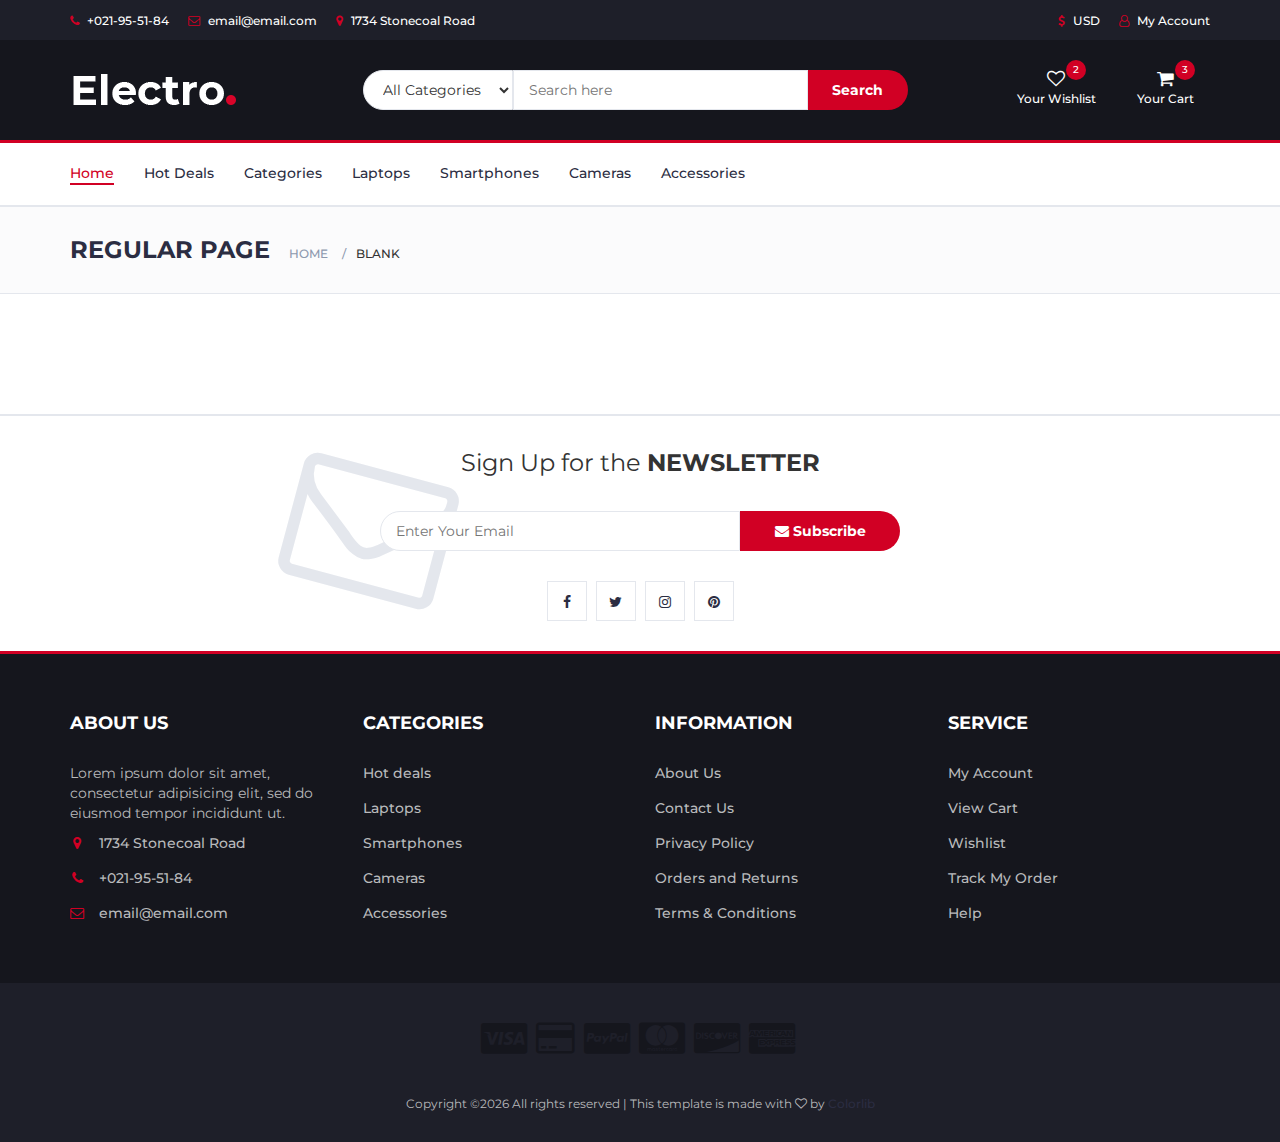
<file: blank.html>
<!DOCTYPE html>
<html lang="en">
	<head>
		<meta charset="utf-8">
		<meta http-equiv="X-UA-Compatible" content="IE=edge">
		<meta name="viewport" content="width=device-width, initial-scale=1">
		 <!-- The above 3 meta tags *must* come first in the head; any other head content must come *after* these tags -->

		<title>Electro - HTML Ecommerce Template</title>

 		<!-- Google font -->
 		<link href="https://fonts.googleapis.com/css?family=Montserrat:400,500,700" rel="stylesheet">

 		<!-- Bootstrap -->
 		<link type="text/css" rel="stylesheet" href="css/bootstrap.min.css"/>

 		<!-- Slick -->
 		<link type="text/css" rel="stylesheet" href="css/slick.css"/>
 		<link type="text/css" rel="stylesheet" href="css/slick-theme.css"/>

 		<!-- nouislider -->
 		<link type="text/css" rel="stylesheet" href="css/nouislider.min.css"/>

 		<!-- Font Awesome Icon -->
 		<link rel="stylesheet" href="css/font-awesome.min.css">

 		<!-- Custom stlylesheet -->
 		<link type="text/css" rel="stylesheet" href="css/style.css"/>

 		<!-- HTML5 shim and Respond.js for IE8 support of HTML5 elements and media queries -->
 		<!-- WARNING: Respond.js doesn't work if you view the page via file:// -->
 		<!--[if lt IE 9]>
 		  <script src="https://oss.maxcdn.com/html5shiv/3.7.3/html5shiv.min.js"></script>
 		  <script src="https://oss.maxcdn.com/respond/1.4.2/respond.min.js"></script>
 		<![endif]-->

    </head>
	<body>
		<!-- HEADER -->
		<header>
			<!-- TOP HEADER -->
			<div id="top-header">
				<div class="container">
					<ul class="header-links pull-left">
						<li><a href="#"><i class="fa fa-phone"></i> +021-95-51-84</a></li>
						<li><a href="#"><i class="fa fa-envelope-o"></i> email@email.com</a></li>
						<li><a href="#"><i class="fa fa-map-marker"></i> 1734 Stonecoal Road</a></li>
					</ul>
					<ul class="header-links pull-right">
						<li><a href="#"><i class="fa fa-dollar"></i> USD</a></li>
						<li><a href="#"><i class="fa fa-user-o"></i> My Account</a></li>
					</ul>
				</div>
			</div>
			<!-- /TOP HEADER -->

			<!-- MAIN HEADER -->
			<div id="header">
				<!-- container -->
				<div class="container">
					<!-- row -->
					<div class="row">
						<!-- LOGO -->
						<div class="col-md-3">
							<div class="header-logo">
								<a href="#" class="logo">
									<img src="./img/logo.png" alt="">
								</a>
							</div>
						</div>
						<!-- /LOGO -->

						<!-- SEARCH BAR -->
						<div class="col-md-6">
							<div class="header-search">
								<form>
									<select class="input-select">
										<option value="0">All Categories</option>
										<option value="1">Category 01</option>
										<option value="1">Category 02</option>
									</select>
									<input class="input" placeholder="Search here">
									<button class="search-btn">Search</button>
								</form>
							</div>
						</div>
						<!-- /SEARCH BAR -->

						<!-- ACCOUNT -->
						<div class="col-md-3 clearfix">
							<div class="header-ctn">
								<!-- Wishlist -->
								<div>
									<a href="#">
										<i class="fa fa-heart-o"></i>
										<span>Your Wishlist</span>
										<div class="qty">2</div>
									</a>
								</div>
								<!-- /Wishlist -->

								<!-- Cart -->
								<div class="dropdown">
									<a class="dropdown-toggle" data-toggle="dropdown" aria-expanded="true">
										<i class="fa fa-shopping-cart"></i>
										<span>Your Cart</span>
										<div class="qty">3</div>
									</a>
									<div class="cart-dropdown">
										<div class="cart-list">
											<div class="product-widget">
												<div class="product-img">
													<img src="./img/product01.png" alt="">
												</div>
												<div class="product-body">
													<h3 class="product-name"><a href="#">product name goes here</a></h3>
													<h4 class="product-price"><span class="qty">1x</span>$980.00</h4>
												</div>
												<button class="delete"><i class="fa fa-close"></i></button>
											</div>

											<div class="product-widget">
												<div class="product-img">
													<img src="./img/product02.png" alt="">
												</div>
												<div class="product-body">
													<h3 class="product-name"><a href="#">product name goes here</a></h3>
													<h4 class="product-price"><span class="qty">3x</span>$980.00</h4>
												</div>
												<button class="delete"><i class="fa fa-close"></i></button>
											</div>
										</div>
										<div class="cart-summary">
											<small>3 Item(s) selected</small>
											<h5>SUBTOTAL: $2940.00</h5>
										</div>
										<div class="cart-btns">
											<a href="#">View Cart</a>
											<a href="#">Checkout  <i class="fa fa-arrow-circle-right"></i></a>
										</div>
									</div>
								</div>
								<!-- /Cart -->

								<!-- Menu Toogle -->
								<div class="menu-toggle">
									<a href="#">
										<i class="fa fa-bars"></i>
										<span>Menu</span>
									</a>
								</div>
								<!-- /Menu Toogle -->
							</div>
						</div>
						<!-- /ACCOUNT -->
					</div>
					<!-- row -->
				</div>
				<!-- container -->
			</div>
			<!-- /MAIN HEADER -->
		</header>
		<!-- /HEADER -->

		<!-- NAVIGATION -->
		<nav id="navigation">
			<!-- container -->
			<div class="container">
				<!-- responsive-nav -->
				<div id="responsive-nav">
					<!-- NAV -->
					<ul class="main-nav nav navbar-nav">
						<li class="active"><a href="#">Home</a></li>
						<li><a href="#">Hot Deals</a></li>
						<li><a href="#">Categories</a></li>
						<li><a href="#">Laptops</a></li>
						<li><a href="#">Smartphones</a></li>
						<li><a href="#">Cameras</a></li>
						<li><a href="#">Accessories</a></li>
					</ul>
					<!-- /NAV -->
				</div>
				<!-- /responsive-nav -->
			</div>
			<!-- /container -->
		</nav>
		<!-- /NAVIGATION -->

		<!-- BREADCRUMB -->
		<div id="breadcrumb" class="section">
			<!-- container -->
			<div class="container">
				<!-- row -->
				<div class="row">
					<div class="col-md-12">
						<h3 class="breadcrumb-header">Regular Page</h3>
						<ul class="breadcrumb-tree">
							<li><a href="#">Home</a></li>
							<li class="active">Blank</li>
						</ul>
					</div>
				</div>
				<!-- /row -->
			</div>
			<!-- /container -->
		</div>
		<!-- /BREADCRUMB -->

		<!-- SECTION -->
		<div class="section">
			<!-- container -->
			<div class="container">
				<!-- row -->
				<div class="row">
				</div>
				<!-- /row -->
			</div>
			<!-- /container -->
		</div>
		<!-- /SECTION -->

		<!-- NEWSLETTER -->
		<div id="newsletter" class="section">
			<!-- container -->
			<div class="container">
				<!-- row -->
				<div class="row">
					<div class="col-md-12">
						<div class="newsletter">
							<p>Sign Up for the <strong>NEWSLETTER</strong></p>
							<form>
								<input class="input" type="email" placeholder="Enter Your Email">
								<button class="newsletter-btn"><i class="fa fa-envelope"></i> Subscribe</button>
							</form>
							<ul class="newsletter-follow">
								<li>
									<a href="#"><i class="fa fa-facebook"></i></a>
								</li>
								<li>
									<a href="#"><i class="fa fa-twitter"></i></a>
								</li>
								<li>
									<a href="#"><i class="fa fa-instagram"></i></a>
								</li>
								<li>
									<a href="#"><i class="fa fa-pinterest"></i></a>
								</li>
							</ul>
						</div>
					</div>
				</div>
				<!-- /row -->
			</div>
			<!-- /container -->
		</div>
		<!-- /NEWSLETTER -->

		<!-- FOOTER -->
		<footer id="footer">
			<!-- top footer -->
			<div class="section">
				<!-- container -->
				<div class="container">
					<!-- row -->
					<div class="row">
						<div class="col-md-3 col-xs-6">
							<div class="footer">
								<h3 class="footer-title">About Us</h3>
								<p>Lorem ipsum dolor sit amet, consectetur adipisicing elit, sed do eiusmod tempor incididunt ut.</p>
								<ul class="footer-links">
									<li><a href="#"><i class="fa fa-map-marker"></i>1734 Stonecoal Road</a></li>
									<li><a href="#"><i class="fa fa-phone"></i>+021-95-51-84</a></li>
									<li><a href="#"><i class="fa fa-envelope-o"></i>email@email.com</a></li>
								</ul>
							</div>
						</div>

						<div class="col-md-3 col-xs-6">
							<div class="footer">
								<h3 class="footer-title">Categories</h3>
								<ul class="footer-links">
									<li><a href="#">Hot deals</a></li>
									<li><a href="#">Laptops</a></li>
									<li><a href="#">Smartphones</a></li>
									<li><a href="#">Cameras</a></li>
									<li><a href="#">Accessories</a></li>
								</ul>
							</div>
						</div>

						<div class="clearfix visible-xs"></div>

						<div class="col-md-3 col-xs-6">
							<div class="footer">
								<h3 class="footer-title">Information</h3>
								<ul class="footer-links">
									<li><a href="#">About Us</a></li>
									<li><a href="#">Contact Us</a></li>
									<li><a href="#">Privacy Policy</a></li>
									<li><a href="#">Orders and Returns</a></li>
									<li><a href="#">Terms & Conditions</a></li>
								</ul>
							</div>
						</div>

						<div class="col-md-3 col-xs-6">
							<div class="footer">
								<h3 class="footer-title">Service</h3>
								<ul class="footer-links">
									<li><a href="#">My Account</a></li>
									<li><a href="#">View Cart</a></li>
									<li><a href="#">Wishlist</a></li>
									<li><a href="#">Track My Order</a></li>
									<li><a href="#">Help</a></li>
								</ul>
							</div>
						</div>
					</div>
					<!-- /row -->
				</div>
				<!-- /container -->
			</div>
			<!-- /top footer -->

			<!-- bottom footer -->
			<div id="bottom-footer" class="section">
				<div class="container">
					<!-- row -->
					<div class="row">
						<div class="col-md-12 text-center">
							<ul class="footer-payments">
								<li><a href="#"><i class="fa fa-cc-visa"></i></a></li>
								<li><a href="#"><i class="fa fa-credit-card"></i></a></li>
								<li><a href="#"><i class="fa fa-cc-paypal"></i></a></li>
								<li><a href="#"><i class="fa fa-cc-mastercard"></i></a></li>
								<li><a href="#"><i class="fa fa-cc-discover"></i></a></li>
								<li><a href="#"><i class="fa fa-cc-amex"></i></a></li>
							</ul>
							<span class="copyright">
								<!-- Link back to Colorlib can't be removed. Template is licensed under CC BY 3.0. -->
								Copyright &copy;<script>document.write(new Date().getFullYear());</script> All rights reserved | This template is made with <i class="fa fa-heart-o" aria-hidden="true"></i> by <a href="https://colorlib.com" target="_blank">Colorlib</a>
							<!-- Link back to Colorlib can't be removed. Template is licensed under CC BY 3.0. -->
							</span>


						</div>
					</div>
						<!-- /row -->
				</div>
				<!-- /container -->
			</div>
			<!-- /bottom footer -->
		</footer>
		<!-- /FOOTER -->

		<!-- jQuery Plugins -->
		<script src="js/jquery.min.js"></script>
		<script src="js/bootstrap.min.js"></script>
		<script src="js/slick.min.js"></script>
		<script src="js/nouislider.min.js"></script>
		<script src="js/jquery.zoom.min.js"></script>
		<script src="js/main.js"></script>

	</body>
</html>
</file>
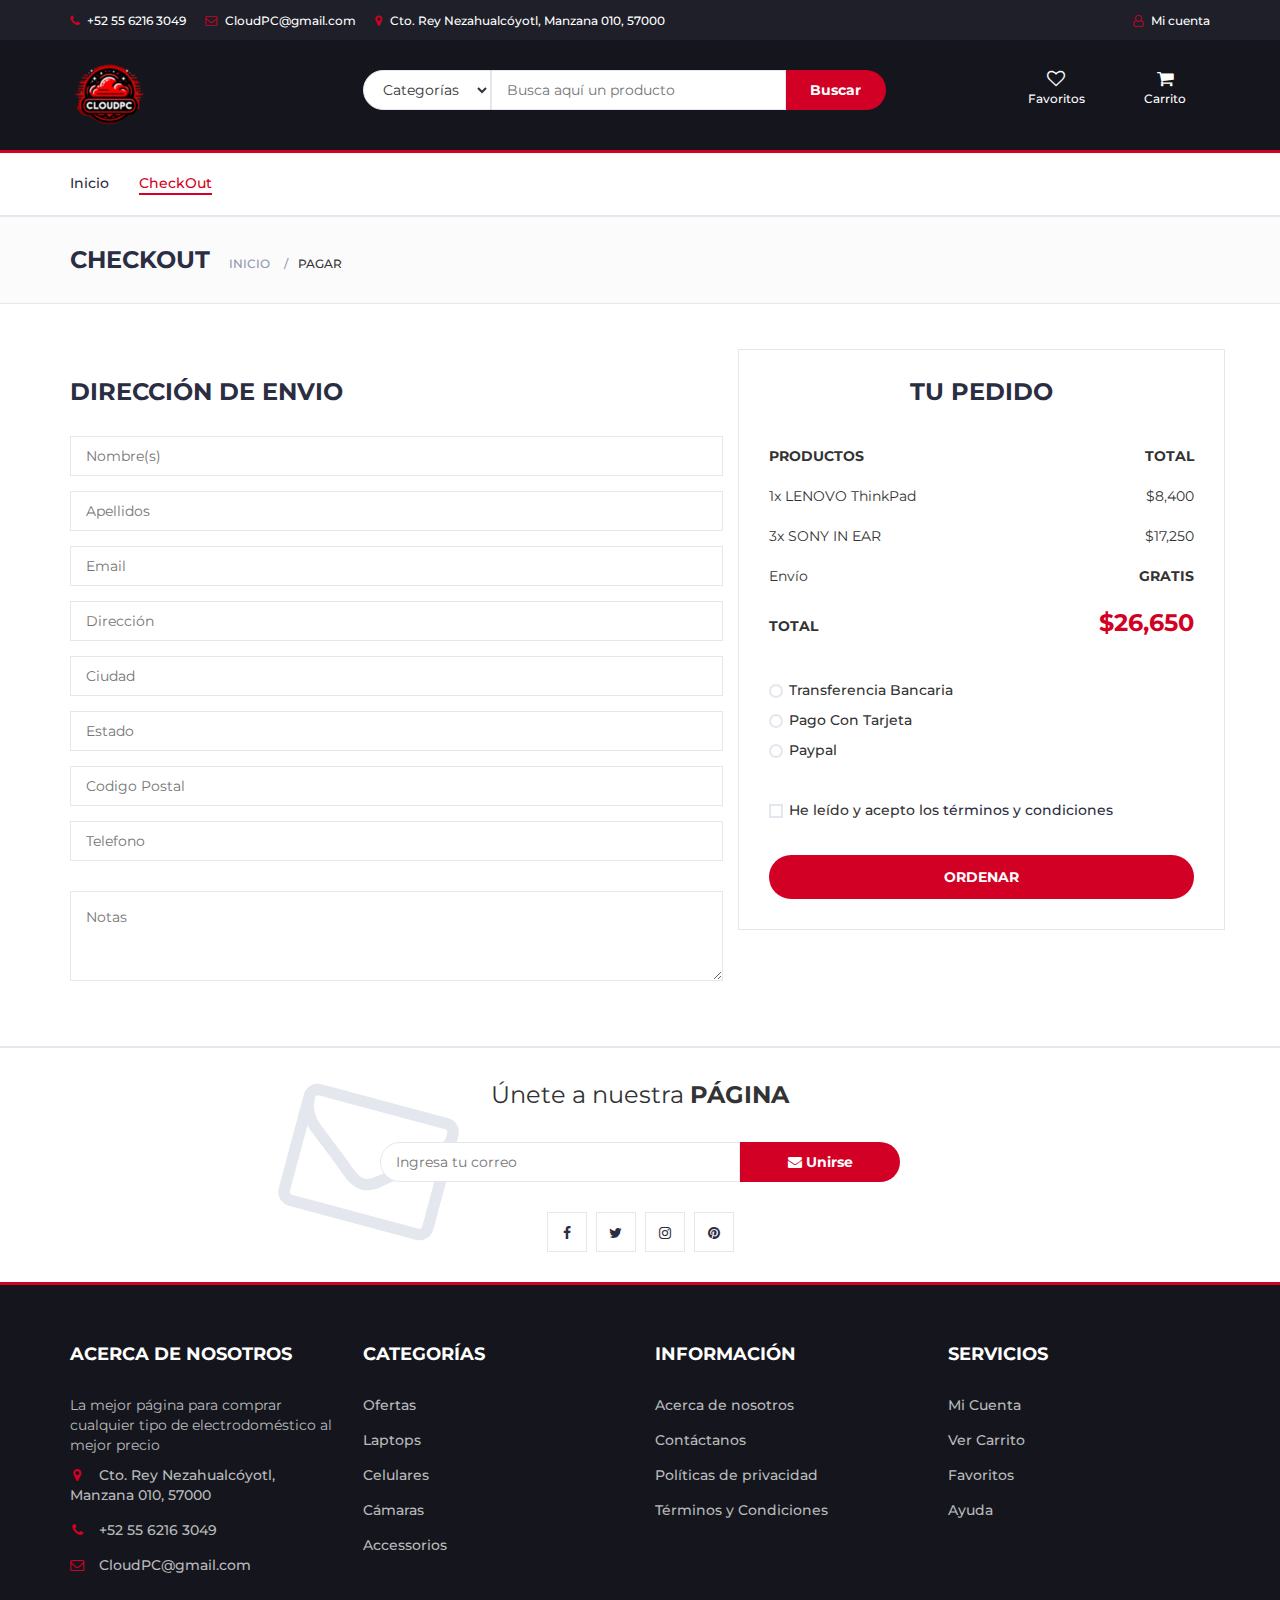
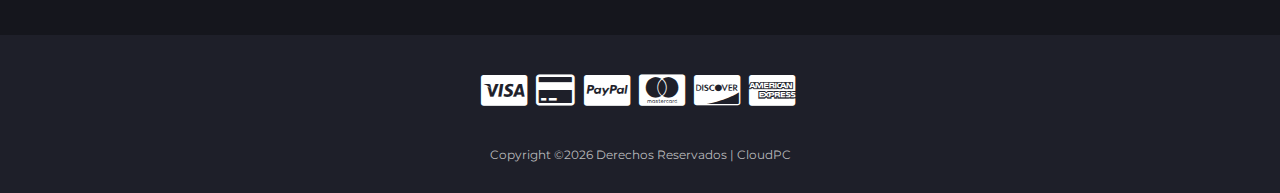
<file: checkout.html>
<!DOCTYPE html>
<html lang="en">
	<head>
		<meta charset="utf-8">
		<meta http-equiv="X-UA-Compatible" content="IE=edge">
		<meta name="viewport" content="width=device-width, initial-scale=1">
		 <!-- The above 3 meta tags *must* come first in the head; any other head content must come *after* these tags -->

		<title>CheckOut - CloudPC</title>

 		<!-- Google font -->
 		<link href="https://fonts.googleapis.com/css?family=Montserrat:400,500,700" rel="stylesheet">

 		<!-- Bootstrap -->
 		<link type="text/css" rel="stylesheet" href="css/bootstrap.min.css"/>

		<!-- Favicon -->

		<link rel="icon" href="img/nube.png" type="image/x-icon">

 		<!-- Slick -->
 		<link type="text/css" rel="stylesheet" href="css/slick.css"/>
 		<link type="text/css" rel="stylesheet" href="css/slick-theme.css"/>

 		<!-- nouislider -->
 		<link type="text/css" rel="stylesheet" href="css/nouislider.min.css"/>

 		<!-- Font Awesome Icon -->
 		<link rel="stylesheet" href="css/font-awesome.min.css">

 		<!-- Custom stlylesheet -->
 		<link type="text/css" rel="stylesheet" href="css/style.css"/>

		<!-- HTML5 shim and Respond.js for IE8 support of HTML5 elements and media queries -->
		<!-- WARNING: Respond.js doesn't work if you view the page via file:// -->
		<!--[if lt IE 9]>
		  <script src="https://oss.maxcdn.com/html5shiv/3.7.3/html5shiv.min.js"></script>
		  <script src="https://oss.maxcdn.com/respond/1.4.2/respond.min.js"></script>
		<![endif]-->

    </head>
	<body>
		<!-- HEADER -->
		<header>
			<!-- TOP HEADER -->
			<div id="top-header">
				<div class="container">
					<ul class="header-links pull-left">
						<li><a href="#"><i class="fa fa-phone"></i> +52 55 6216 3049</a></li>
						<li><a href="#"><i class="fa fa-envelope-o"></i> CloudPC@gmail.com</a></li>
						<li><a href="#"><i class="fa fa-map-marker"></i> Cto. Rey Nezahualcóyotl, Manzana 010, 57000</a></li>
					</ul>
					<ul class="header-links pull-right">
						<li><a href="login.html"><i class="fa fa-user-o"></i> Mi cuenta</a></li>
					</ul>
				</div>
			</div>
			<!-- /TOP HEADER -->

			<!-- MAIN HEADER -->
			<div id="header">
				<!-- container -->
				<div class="container">
					<!-- row -->
					<div class="row">
						<!-- LOGO -->
						<div class="col-md-3">
							<div class="header-logo">
								<a href="index.html" class="logo">
									<img src="./img/cloudpc.png" alt="">
								</a>
							</div>
						</div>
						<!-- /LOGO -->

							<!-- SEARCH BAR -->
							<div class="col-md-6">
								<div class="header-search">
									<form>
										<select class="input-select">
											<option value="0">Categorías</option> 										</option>
											<option value="1">Laptops</option>
											<option value="2">Celulares</option>}
											<option value="3">Cámaras</option>
											<option value="4">Audífonos</option>
										</select>
										<input class="input" placeholder="Busca aquí un producto">
										<button class="search-btn">Buscar</button>
									</form>
								</div>
							</div>
							<!-- /SEARCH BAR -->

						<!-- ACCOUNT -->
						<div class="col-md-3 clearfix">
							<div class="header-ctn">
								<!-- Wishlist -->
								<div>
									<a href="#">
										<i class="fa fa-heart-o"></i>
										<span>Favoritos</span>
										<!-- <div class="qty">1</div> -->
									</a>
								</div>
								<!-- /Wishlist -->

								<!-- Cart -->
								<div class="dropdown">
									<a class="dropdown-toggle" data-toggle="dropdown" aria-expanded="true">
										<i class="fa fa-shopping-cart"></i>
										<span>Carrito</span>
										<!-- <div class="qty">3</div> -->
									</a>
									<div class="cart-dropdown">
										<div class="cart-list">
											<div class="product-widget">
												<div class="product-img">
													<img src="./img/product01.png" alt="">
												</div>
												<div class="product-body">
													<h3 class="product-name"><a href="#">LENOVO ThinkPad</a></h3>
													<h4 class="product-price"><span class="qty">1x</span>$8,400</h4>
												</div>
												<button class="delete"><i class="fa fa-close"></i></button>
											</div>

											<div class="product-widget">
												<div class="product-img">
													<img src="./img/product02.png" alt="">
												</div>
												<div class="product-body">
													<h3 class="product-name"><a href="#">SONY IN EAR</a></h3>
													<h4 class="product-price"><span class="qty">3x</span>$17,250</h4>
												</div>
												<button class="delete"><i class="fa fa-close"></i></button>
											</div>
										</div>
										<div class="cart-summary">
											<small>3 Objeto(s) seleccionados</small>
											<h5>SUBTOTAL: $26,650</h5>
										</div>
										<div class="cart-btns">
											<a href="#">Ver Carrito</a>
											<a href="checkout.html">Pagar  <i class="fa fa-arrow-circle-right"></i></a>
										</div>
									</div>
								</div>
								<!-- /Cart -->

								<!-- Menu Toogle -->
								<div class="menu-toggle">
									<a href="#">
										<i class="fa fa-bars"></i>
										<span>Menu</span>
									</a>
								</div>
								<!-- /Menu Toogle -->
							</div>
						</div>
						<!-- /ACCOUNT -->
					</div>
					<!-- row -->
				</div>
				<!-- container -->
			</div>
			<!-- /MAIN HEADER -->
		</header>
		<!-- /HEADER -->

		<!-- NAVIGATION -->
		<nav id="navigation">
			<!-- container -->
			<div class="container">
				<!-- responsive-nav -->
				<div id="responsive-nav">
					<!-- NAV -->
					<ul class="main-nav nav navbar-nav">
						<li><a href="index.html">Inicio</a></li>
						<li class="active"><a href="checkout.html">CheckOut</a></li>
					</ul>
					<!-- /NAV -->
				</div>
				<!-- /responsive-nav -->
			</div>
			<!-- /container -->
		</nav>
		<!-- /NAVIGATION -->

		<!-- BREADCRUMB -->
		<div id="breadcrumb" class="section">
			<!-- container -->
			<div class="container">
				<!-- row -->
				<div class="row">
					<div class="col-md-12">
						<h3 class="breadcrumb-header">Checkout</h3>
						<ul class="breadcrumb-tree">
							<li><a href="index.html">INICIO</a></li>
							<li class="active">PAGAR</li>
						</ul>
					</div>
				</div>
				<!-- /row -->
			</div>
			<!-- /container -->
		</div>
		<!-- /BREADCRUMB -->

		<!-- SECTION -->
		<div class="section">
			<!-- container -->
			<div class="container">
				<!-- row -->
				<div class="row">

					<div class="col-md-7">
						<!-- Billing Details -->
						<div class="billing-details">
							<div class="section-title">
								<h3 class="title">DIRECCIÓN DE ENVIO
								</h3>
							</div>
							<div class="form-group">
								<input class="input" type="text" name="first-name" placeholder="Nombre(s)">
							</div>
							<div class="form-group">
								<input class="input" type="text" name="last-name" placeholder="Apellidos">
							</div>
							<div class="form-group">
								<input class="input" type="email" name="email" placeholder="Email">
							</div>
							<div class="form-group">
								<input class="input" type="text" name="address" placeholder="Dirección">
							</div>
							<div class="form-group">
								<input class="input" type="text" name="city" placeholder="Ciudad">
							</div>
							<div class="form-group">
								<input class="input" type="text" name="country" placeholder="Estado">
							</div>
							<div class="form-group">
								<input class="input" type="text" name="zip-code" placeholder="Codigo Postal">
							</div>
							<div class="form-group">
								<input class="input" type="tel" name="tel" placeholder="Telefono">
							</div>
						</div>
						<!-- /Billing Details -->

						<!-- Order notes -->
						<div class="order-notes">
							<textarea class="input" placeholder="Notas"></textarea>
						</div>
						<!-- /Order notes -->
					</div>

					<!-- Order Details -->
					<div class="col-md-5 order-details">
						<div class="section-title text-center">
							<h3 class="title">TU PEDIDO</h3>
						</div>
						<div class="order-summary">
							<div class="order-col">
								<div><strong>PRODUCTOS</strong></div>
								<div><strong>TOTAL</strong></div>
							</div>
							<div class="order-products">
								<div class="order-col">
									<div>1x LENOVO ThinkPad</div>
									<div>$8,400</div>
								</div>
								<div class="order-col">
									<div>3x SONY IN EAR</div>
									<div>$17,250</div>
								</div>
							</div>
							<div class="order-col">
								<div>Envío</div>
								<div><strong>GRATIS</strong></div>
							</div>
							<div class="order-col">
								<div><strong>TOTAL</strong></div>
								<div><strong class="order-total">$26,650</strong></div>
							</div>
						</div>
						<div class="payment-method">
							<div class="input-radio">
								<input type="radio" name="payment" id="payment-1">
								<label for="payment-1">
									<span></span>
									Transferencia Bancaria
								</label>
								<div class="caption">
									<p>El tiempo necesario para que el pago se refleje varía según el banco donde se realizó la transferencia, siendo de al menos 1 hora.</p>
								</div>
							</div>
							<div class="input-radio">
								<input type="radio" name="payment" id="payment-2">
								<label for="payment-2">
									<span></span>
									Pago Con Tarjeta
								</label>
								<div class="caption">
									<p>El pago se refleja en un plazo de 5 minutos.</p>
								</div>
							</div>
							<div class="input-radio">
								<input type="radio" name="payment" id="payment-3">
								<label for="payment-3">
									<span></span>
									Paypal 
								</label>
								<div class="caption">
									<p>El pago tarda al menos 1 día en reflejarse.</p>
								</div>
							</div>
						</div>
						<div class="input-checkbox">
							<input type="checkbox" id="terms">
							<label for="terms">
								<span></span>
								He leído y acepto los <a href="#">términos y condiciones</a>
							</label>
						</div>
						<a href="#" class="primary-btn order-submit">ORDENAR</a>
					</div>
					<!-- /Order Details -->
				</div>
				<!-- /row -->
			</div>
			<!-- /container -->
		</div>
		<!-- /SECTION -->

		<!-- NEWSLETTER -->
		<div id="newsletter" class="section">
			<!-- container -->
			<div class="container">
				<!-- row -->
				<div class="row">
					<div class="col-md-12">
						<div class="newsletter">
							<p>Únete a nuestra <strong>PÁGINA</strong></p>
							<form>
								<input class="input" type="email" placeholder="Ingresa tu correo">
								<button class="newsletter-btn"><i class="fa fa-envelope"></i> Unirse</button>
							</form>
							<ul class="newsletter-follow">
								<li>
									<a href="#"><i class="fa fa-facebook"></i></a>
								</li>
								<li>
									<a href="#"><i class="fa fa-twitter"></i></a>
								</li>
								<li>
									<a href="#"><i class="fa fa-instagram"></i></a>
								</li>
								<li>
									<a href="#"><i class="fa fa-pinterest"></i></a>
								</li>
							</ul>
						</div>
					</div>
				</div>
				<!-- /row -->
			</div>
			<!-- /container -->
		</div>
		<!-- /NEWSLETTER -->

		<!-- FOOTER -->
		<footer id="footer">
			<!-- top footer -->
			<div class="section">
				<!-- container -->
				<div class="container">
					<!-- row -->
					<div class="row">
						<div class="col-md-3 col-xs-6">
							<div class="footer">
								<h3 class="footer-title">Acerca de nosotros</h3>
								<p>La mejor página para comprar cualquier tipo de electrodoméstico al mejor precio</p>
								<ul class="footer-links">
									<li><a href="#"><i class="fa fa-map-marker"></i>Cto. Rey Nezahualcóyotl, Manzana 010, 57000</a></li>
									<li><a href="#"><i class="fa fa-phone"></i>+52 55 6216 3049</a></li>
									<li><a href="#"><i class="fa fa-envelope-o"></i>CloudPC@gmail.com</a></li>
								</ul>
							</div>
						</div>

						<div class="col-md-3 col-xs-6">
							<div class="footer">
								<h3 class="footer-title">Categorías</h3>
								<ul class="footer-links">
									<li><a href="#">Ofertas</a></li>
									<li><a href="#">Laptops</a></li>
									<li><a href="#">Celulares</a></li>
									<li><a href="#">Cámaras</a></li>
									<li><a href="#">Accessorios</a></li>
								</ul>
							</div>
						</div>

						<div class="clearfix visible-xs"></div>

						<div class="col-md-3 col-xs-6">
							<div class="footer">
								<h3 class="footer-title">Información</h3>
								<ul class="footer-links">
									<li><a href="#">Acerca de nosotros</a></li>
									<li><a href="#">Contáctanos</a></li>
									<li><a href="#">Políticas de privacidad</a></li>
									<li><a href="#">Términos y Condiciones</a></li>
								</ul>
							</div>
						</div>

						<div class="col-md-3 col-xs-6">
							<div class="footer">
								<h3 class="footer-title">Servicios</h3>
								<ul class="footer-links">
									<li><a href="login.html">Mi Cuenta</a></li>
									<li><a href="checkout.html">Ver Carrito</a></li>
									<li><a href="#">Favoritos</a></li>
									<li><a href="#">Ayuda</a></li>
								</ul>
							</div>
						</div>
					</div>
					<!-- /row -->
				</div>
				<!-- /container -->
			</div>
			<!-- /top footer -->

			<!-- bottom footer -->
			<div id="bottom-footer" class="section">
				<div class="container">
					<!-- row -->
					<div class="row">
						<div class="col-md-12 text-center">
							<ul class="footer-payments">
								<li><a href="#"><i class="fa fa-cc-visa" style="color: white;"></i></a></li>
								<li><a href="#"><i class="fa fa-credit-card" style="color: white;"></i></a></li>
								<li><a href="#"><i class="fa fa-cc-paypal" style="color: white;"></i></a></li>
								<li><a href="#"><i class="fa fa-cc-mastercard" style="color: white;"></i></a></li>
								<li><a href="#"><i class="fa fa-cc-discover" style="color: white;"></i></a></li>
								<li><a href="#"><i class="fa fa-cc-amex" style="color: white;"></i></a></li>
							</ul>
							<span class="copyright">
								<!-- Link back to Colorlib can't be removed. Template is licensed under CC BY 3.0. -->
								Copyright &copy;<script>document.write(new Date().getFullYear());</script> Derechos Reservados | CloudPC
							<!-- Link back to Colorlib can't be removed. Template is licensed under CC BY 3.0. -->
							</span>
						</div>
					</div>
						<!-- /row -->
				</div>
				<!-- /container -->
			</div>
			<!-- /bottom footer -->
		</footer>
		<!-- /FOOTER -->

		<!-- jQuery Plugins -->
		<script src="js/jquery.min.js"></script>
		<script src="js/bootstrap.min.js"></script>
		<script src="js/slick.min.js"></script>
		<script src="js/nouislider.min.js"></script>
		<script src="js/jquery.zoom.min.js"></script>
		<script src="js/main.js"></script>

	</body>
</html>
</file>
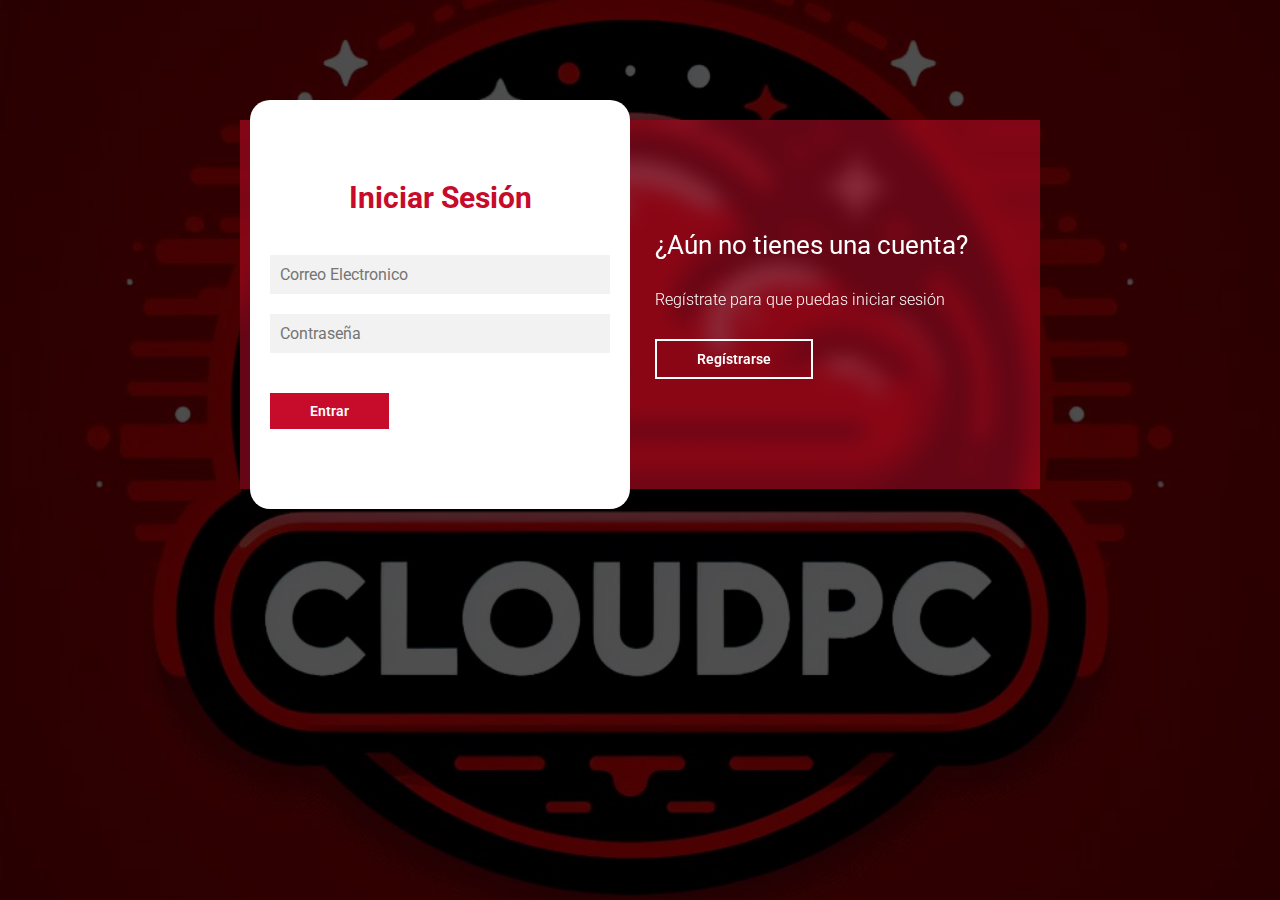
<file: login.html>
<!DOCTYPE html>
<html lang="en">
<head>
    <meta charset="UTF-8">
    <meta name="viewport" content="width=device-width, initial-scale=1.0">
    <title>Login - CloudPC</title>
    
    <link href="https://fonts.googleapis.com/css2?family=Roboto:ital,wght@0,100;0,300;0,400;0,500;0,700;0,900;1,100;1,300;1,400;1,500;1,700;1,900&display=swap" rel="stylesheet">

    <!-- Favicon -->

    <link rel="icon" href="img/nube.png" type="image/x-icon">

    <link type="text/css" rel="stylesheet" href="css/estilos.css"/>
</head>
<body>

        <main>

            <div class="contenedor__todo">
                <div class="caja__trasera">
                    <div class="caja__trasera-login">
                        <h3>¿Ya tienes una cuenta?</h3>
                        <p>Inicia sesión para entrar en la página</p>
                        <button id="btn__iniciar-sesion">Iniciar Sesión</button>
                    </div>
                    <div class="caja__trasera-register">
                        <h3>¿Aún no tienes una cuenta?</h3>
                        <p>Regístrate para que puedas iniciar sesión</p>
                        <button id="btn__registrarse">Regístrarse</button>
                    </div>
                </div>

                <!--Formulario de Login y registro-->
                <div class="contenedor__login-register">
                    <!--Login-->
                    <form action="" class="formulario__login">
                        <h2>Iniciar Sesión</h2>
                        <input type="text" placeholder="Correo Electronico">
                        <input type="password" placeholder="Contraseña">
                        <button id="botonEntrar">Entrar</button>
                    </form>
                    <script>
                        document.getElementById("botonEntrar").addEventListener("click", function(event) {
                            event.preventDefault();
                            window.location.href = "index.html";
                        });
                    </script>
                    <!--Register-->
                    <form action="" class="formulario__register">
                        <h2>Regístrarse</h2>
                        <input type="text" placeholder="Nombre completo">
                        <input type="text" placeholder="Correo Electronico">
                        <input type="text" placeholder="Usuario">
                        <input type="password" placeholder="Contraseña">
                        <button id="botonRegistrar">Registrarse</button>
                    </form>
                    <script>
                        document.getElementById("botonRegistrar").addEventListener("click", function(event) {
                            event.preventDefault();
                            window.location.href = "index.html";
                        });
                    </script>
                </div>
            </div>

        </main>

        <script src="/js/script.js"></script>
</body>
</html>
</file>
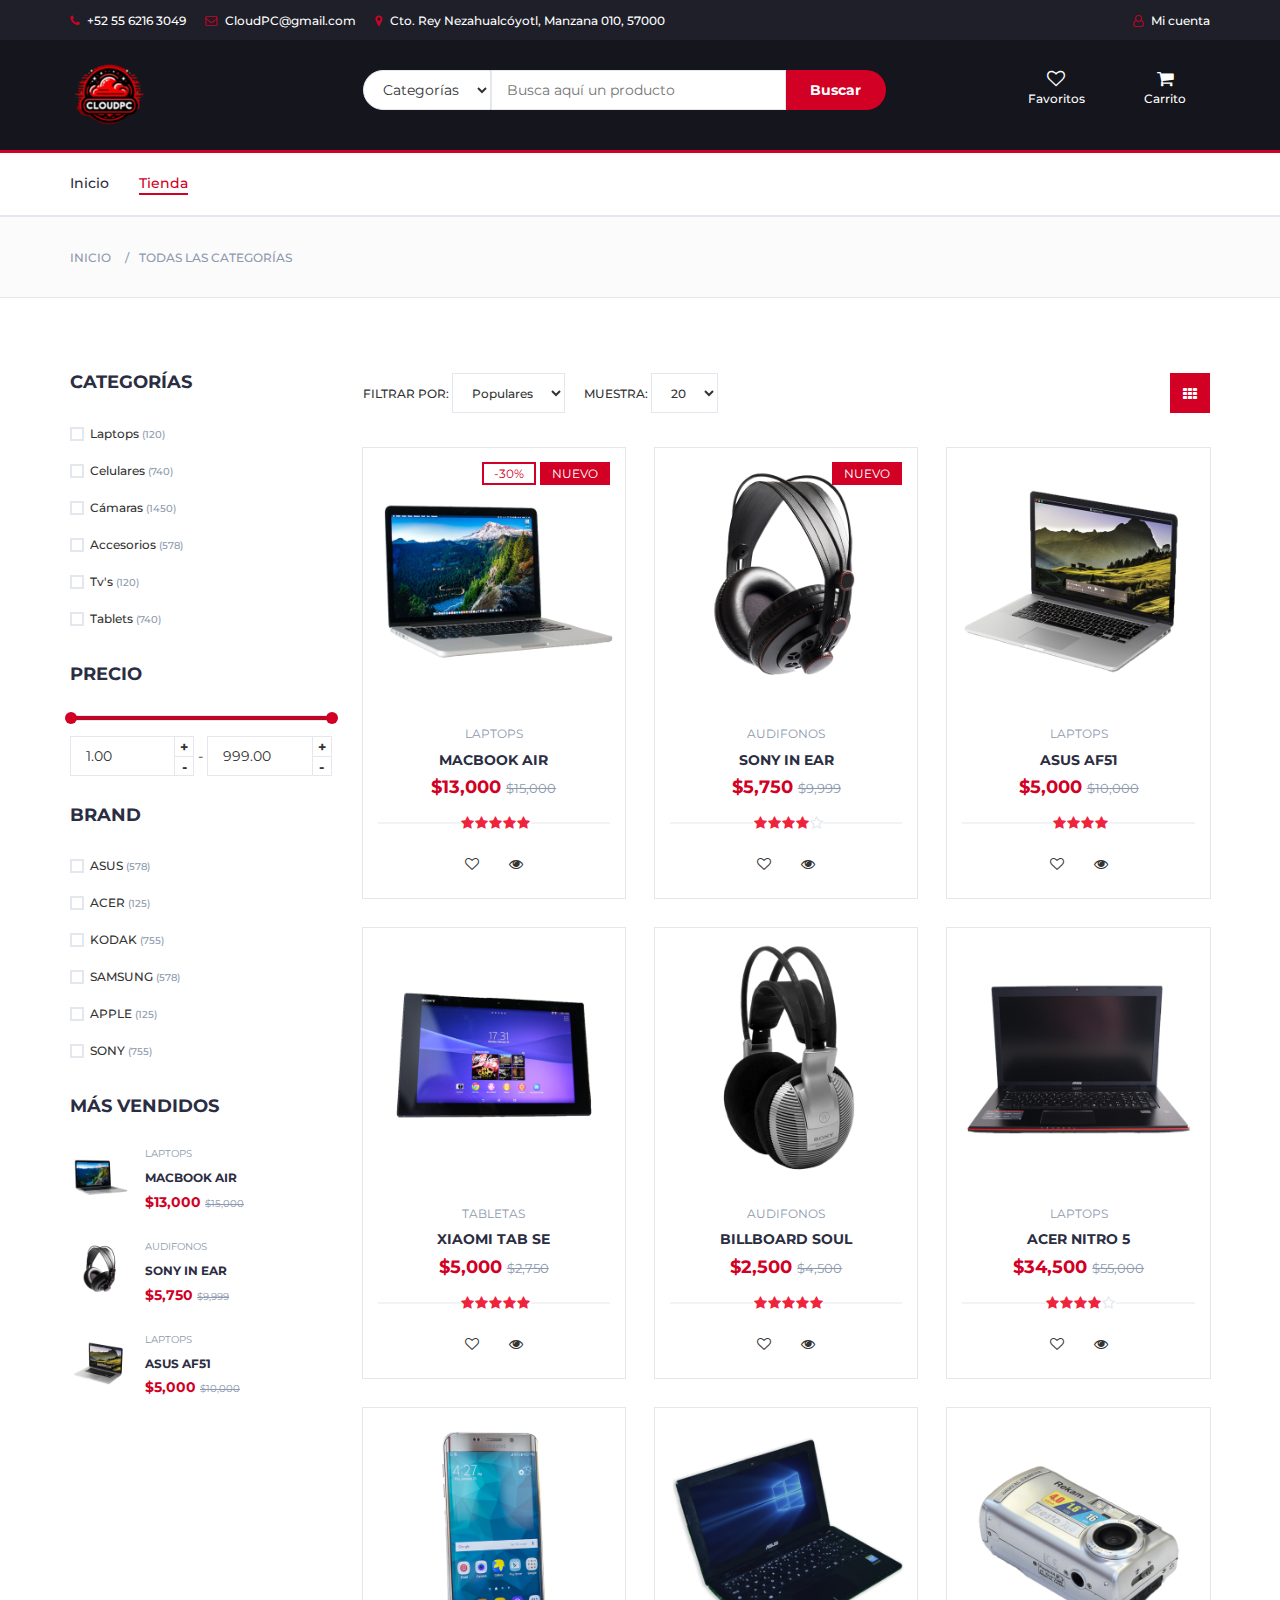
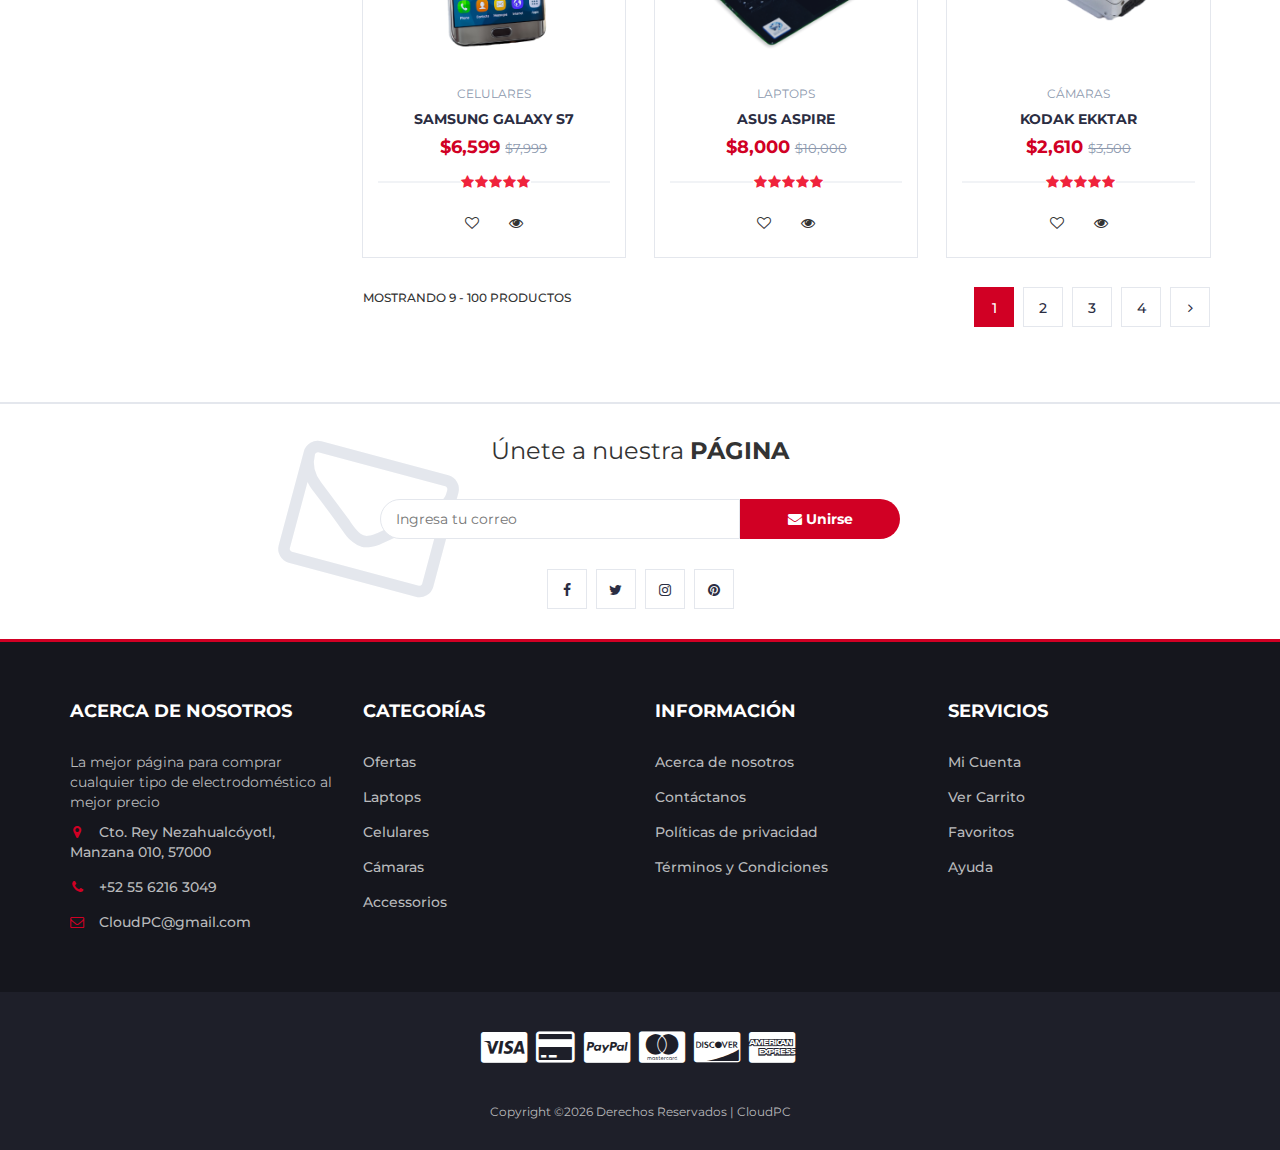
<file: store.html>
<!DOCTYPE html>
<html lang="en">
	<head>
		<meta charset="utf-8">
		<meta http-equiv="X-UA-Compatible" content="IE=edge">
		<meta name="viewport" content="width=device-width, initial-scale=1">
		 <!-- The above 3 meta tags *must* come first in the head; any other head content must come *after* these tags -->

		<!-- Favicon -->

		<link rel="icon" href="img/nube.png" type="image/x-icon">

		<title>TIENDA - CloudPC</title>

 		<!-- Google font -->
 		<link href="https://fonts.googleapis.com/css?family=Montserrat:400,500,700" rel="stylesheet">

 		<!-- Bootstrap -->
 		<link type="text/css" rel="stylesheet" href="css/bootstrap.min.css"/>

 		<!-- Slick -->
 		<link type="text/css" rel="stylesheet" href="css/slick.css"/>
 		<link type="text/css" rel="stylesheet" href="css/slick-theme.css"/>

 		<!-- nouislider -->
 		<link type="text/css" rel="stylesheet" href="css/nouislider.min.css"/>

 		<!-- Font Awesome Icon -->
 		<link rel="stylesheet" href="css/font-awesome.min.css">

 		<!-- Custom stlylesheet -->
 		<link type="text/css" rel="stylesheet" href="css/style.css"/>

		<!-- HTML5 shim and Respond.js for IE8 support of HTML5 elements and media queries -->
		<!-- WARNING: Respond.js doesn't work if you view the page via file:// -->
		<!--[if lt IE 9]>
		  <script src="https://oss.maxcdn.com/html5shiv/3.7.3/html5shiv.min.js"></script>
		  <script src="https://oss.maxcdn.com/respond/1.4.2/respond.min.js"></script>
		<![endif]-->

    </head>
	<body>
		<!-- HEADER -->
		<header>
			<!-- TOP HEADER -->
			<div id="top-header">
				<div class="container">
					<ul class="header-links pull-left">
						<li><a href="#"><i class="fa fa-phone"></i> +52 55 6216 3049</a></li>
						<li><a href="#"><i class="fa fa-envelope-o"></i> CloudPC@gmail.com</a></li>
						<li><a href="#"><i class="fa fa-map-marker"></i> Cto. Rey Nezahualcóyotl, Manzana 010, 57000</a></li>
					</ul>
					<ul class="header-links pull-right">
						<li><a href="login.html"><i class="fa fa-user-o"></i> Mi cuenta</a></li>
					</ul>
				</div>
			</div>
			<!-- /TOP HEADER -->

			<!-- MAIN HEADER -->
			<div id="header">
				<!-- container -->
				<div class="container">
					<!-- row -->
					<div class="row">
						<!-- LOGO -->
						<div class="col-md-3">
							<div class="header-logo">
								<a href="index.html" class="logo">
									<img src="./img/cloudpc.png" alt="">
								</a>
							</div>
						</div>
						<!-- /LOGO -->


						<!-- SEARCH BAR -->
						<div class="col-md-6">
							<div class="header-search">
								<form>
									<select class="input-select">
										<option value="0">Categorías</option> 										</option>
										<option value="1">Laptops</option>
										<option value="2">Celulares</option>}
										<option value="3">Cámaras</option>
										<option value="4">Audífonos</option>
									</select>
									<input class="input" placeholder="Busca aquí un producto">
									<button class="search-btn">Buscar</button>
								</form>
							</div>
						</div>
						<!-- /SEARCH BAR -->

						<!-- ACCOUNT -->
						<div class="col-md-3 clearfix">
							<div class="header-ctn">
								<!-- Wishlist -->
								<div>
									<a href="#">
										<i class="fa fa-heart-o"></i>
										<span>Favoritos</span>
										<!-- <div class="qty">1</div> -->
									</a>
								</div>
								<!-- /Wishlist -->

								<!-- Cart -->
								<div class="dropdown">
									<a class="dropdown-toggle" data-toggle="dropdown" aria-expanded="true">
										<i class="fa fa-shopping-cart"></i>
										<span>Carrito</span>
										<!-- <div class="qty">3</div> -->
									</a>
									<div class="cart-dropdown">
										<div class="cart-list">
											<div class="product-widget">
												<div class="product-img">
													<img src="./img/product01.png" alt="">
												</div>
												<div class="product-body">
													<h3 class="product-name"><a href="#">LENOVO ThinkPad</a></h3>
													<h4 class="product-price"><span class="qty">1x</span>$8,400</h4>
												</div>
												<button class="delete"><i class="fa fa-close"></i></button>
											</div>

											<div class="product-widget">
												<div class="product-img">
													<img src="./img/product02.png" alt="">
												</div>
												<div class="product-body">
													<h3 class="product-name"><a href="#">SONY IN EAR</a></h3>
													<h4 class="product-price"><span class="qty">3x</span>$17,250</h4>
												</div>
												<button class="delete"><i class="fa fa-close"></i></button>
											</div>
										</div>
										<div class="cart-summary">
											<small>3 Objeto(s) seleccionados</small>
											<h5>SUBTOTAL: $26,650</h5>
										</div>
										<div class="cart-btns">
											<a href="#">Ver Carrito</a>
											<a href="checkout.html">Pagar  <i class="fa fa-arrow-circle-right"></i></a>
										</div>
									</div>
								</div>
								<!-- /Cart -->

								<!-- Menu Toogle -->
								<div class="menu-toggle">
									<a href="#">
										<i class="fa fa-bars"></i>
										<span>Menu</span>
									</a>
								</div>
								<!-- /Menu Toogle -->
							</div>
						</div>
						<!-- /ACCOUNT -->
					</div>
					<!-- row -->
				</div>
				<!-- container -->
			</div>
			<!-- /MAIN HEADER -->
		</header>
		<!-- /HEADER -->

		<!-- NAVIGATION -->
		<nav id="navigation">
			<!-- container -->
			<div class="container">
				<!-- responsive-nav -->
				<div id="responsive-nav">
					<!-- NAV -->
					<ul class="main-nav nav navbar-nav">
						<li><a href="index.html">Inicio</a></li>
						<li class="active"><a href="#hot-deal">Tienda</a></li>
					</ul>
					<!-- /NAV -->
				</div>
				<!-- /responsive-nav -->
			</div>
			<!-- /container -->
		</nav>
		<!-- /NAVIGATION -->

		<!-- BREADCRUMB -->
		<div id="breadcrumb" class="section">
			<!-- container -->
			<div class="container">
				<!-- row -->
				<div class="row">
					<div class="col-md-12">
						<ul class="breadcrumb-tree">
							<li><a href="index.html">Inicio</a></li>
							<li><a href="store.html">Todas las Categorías</a></li>
						</ul>
					</div>
				</div>
				<!-- /row -->
			</div>
			<!-- /container -->
		</div>
		<!-- /BREADCRUMB -->

		<!-- SECTION -->
		<div class="section">
			<!-- container -->
			<div class="container">
				<!-- row -->
				<div class="row">
					<!-- ASIDE -->
					<div id="aside" class="col-md-3">
						<!-- aside Widget -->
						<div class="aside">
							<h3 class="aside-title">Categorías</h3>
							<div class="checkbox-filter">

								<div class="input-checkbox">
									<input type="checkbox" id="category-1">
									<label for="category-1">
										<span></span>
										Laptops
										<small>(120)</small>
									</label>
								</div>

								<div class="input-checkbox">
									<input type="checkbox" id="category-2">
									<label for="category-2">
										<span></span>
										Celulares
										<small>(740)</small>
									</label>
								</div>

								<div class="input-checkbox">
									<input type="checkbox" id="category-3">
									<label for="category-3">
										<span></span>
										Cámaras
										<small>(1450)</small>
									</label>
								</div>

								<div class="input-checkbox">
									<input type="checkbox" id="category-4">
									<label for="category-4">
										<span></span>
										Accesorios
										<small>(578)</small>
									</label>
								</div>

								<div class="input-checkbox">
									<input type="checkbox" id="category-5">
									<label for="category-5">
										<span></span>
										Tv's
										<small>(120)</small>
									</label>
								</div>

								<div class="input-checkbox">
									<input type="checkbox" id="category-6">
									<label for="category-6">
										<span></span>
										Tablets
										<small>(740)</small>
									</label>
								</div>
							</div>
						</div>
						<!-- /aside Widget -->

						<!-- aside Widget -->
						<div class="aside">
							<h3 class="aside-title">Precio</h3>
							<div class="price-filter">
								<div id="price-slider"></div>
								<div class="input-number price-min">
									<input id="price-min" type="number">
									<span class="qty-up">+</span>
									<span class="qty-down">-</span>
								</div>
								<span>-</span>
								<div class="input-number price-max">
									<input id="price-max" type="number">
									<span class="qty-up">+</span>
									<span class="qty-down">-</span>
								</div>
							</div>
						</div>
						<!-- /aside Widget -->

						<!-- aside Widget -->
						<div class="aside">
							<h3 class="aside-title">Brand</h3>
							<div class="checkbox-filter">
								<div class="input-checkbox">
									<input type="checkbox" id="brand-1">
									<label for="brand-1">
										<span></span>
										ASUS
										<small>(578)</small>
									</label>
								</div>
								<div class="input-checkbox">
									<input type="checkbox" id="brand-2">
									<label for="brand-2">
										<span></span>
										ACER
										<small>(125)</small>
									</label>
								</div>
								<div class="input-checkbox">
									<input type="checkbox" id="brand-3">
									<label for="brand-3">
										<span></span>
										KODAK
										<small>(755)</small>
									</label>
								</div>
								<div class="input-checkbox">
									<input type="checkbox" id="brand-4">
									<label for="brand-4">
										<span></span>
										SAMSUNG
										<small>(578)</small>
									</label>
								</div>
								<div class="input-checkbox">
									<input type="checkbox" id="brand-5">
									<label for="brand-5">
										<span></span>
										APPLE
										<small>(125)</small>
									</label>
								</div>
								<div class="input-checkbox">
									<input type="checkbox" id="brand-6">
									<label for="brand-6">
										<span></span>
										SONY
										<small>(755)</small>
									</label>
								</div>
							</div>
						</div>
						<!-- /aside Widget -->

						<!-- aside Widget -->
						<div class="aside">
							<h3 class="aside-title">MÁS VENDIDOS</h3>
							<div class="product-widget">
								<div class="product-img">
									<img src="./img/product01.png" alt="">
								</div>
								<div class="product-body">
									<p class="product-category">LAPTOPS</p>
									<h3 class="product-name"><a href="#">MACBOOK AIR</a></h3>
									<h4 class="product-price">$13,000 <del class="product-old-price">$15,000</del></h4>
								</div>
							</div>

							<div class="product-widget">
								<div class="product-img">
									<img src="./img/product02.png" alt="">
								</div>
								<div class="product-body">
									<p class="product-category">Audifonos</p>
									<h3 class="product-name"><a href="#">SONY IN EAR</a></h3>
									<h4 class="product-price">$5,750 <del class="product-old-price">$9,999</del></h4>
								</div>
							</div>

							<div class="product-widget">
								<div class="product-img">
									<img src="./img/product03.png" alt="">
								</div>
								<div class="product-body">
									<p class="product-category">LAPTOPS</p>
									<h3 class="product-name"><a href="#">ASUS AF51</a></h3>
									<h4 class="product-price">$5,000 <del class="product-old-price">$10,000</del></h4>
								</div>
							</div>
						</div>
						<!-- /aside Widget -->
					</div>
					<!-- /ASIDE -->

					<!-- STORE -->
					<div id="store" class="col-md-9">
						<!-- store top filter -->
						<div class="store-filter clearfix">
							<div class="store-sort">
								<label>
									Filtrar Por:
									<select class="input-select">
										<option value="0">Populares</option>
										<option value="1">Posición</option>
									</select>
								</label>

								<label>
									Muestra:
									<select class="input-select">
										<option value="0">20</option>
										<option value="1">50</option>
									</select>
								</label>
							</div>
							<ul class="store-grid">
								<li class="active"><i class="fa fa-th"></i></li>
							</ul>
						</div>
						<!-- /store top filter -->

						<!-- store products -->
						<div class="row">
							<!-- product -->
							<div class="col-md-4 col-xs-6">
								<div class="product">
									<div class="product-img">
										<img src="./img/product01.png" alt="">
										<div class="product-label">
											<span class="sale">-30%</span>
											<span class="new">NUEVO</span>
										</div>
									</div>
									<div class="product-body">
										<p class="product-category">LAPTOPS</p>
										<h3 class="product-name"><a href="#">MACBOOK AIR</a></h3>
										<h4 class="product-price">$13,000 <del class="product-old-price">$15,000</del></h4>
										<div class="product-rating">
											<i class="fa fa-star"></i>
											<i class="fa fa-star"></i>
											<i class="fa fa-star"></i>
											<i class="fa fa-star"></i>
											<i class="fa fa-star"></i>
										</div>
										<div class="product-btns">
											<button class="add-to-wishlist"><i class="fa fa-heart-o"></i><span class="tooltipp">Añadir a Favoritos</span></button>
											<button class="quick-view"><i class="fa fa-eye"></i><span class="tooltipp">Vista Rapida
											</span></button>
										</div>
									</div>
									<div class="add-to-cart">
										<button class="add-to-cart-btn"><i class="fa fa-shopping-cart"></i>Añadir al carrito</button>
									</div>
								</div>
							</div>
							<!-- /product -->

							<!-- product -->
							<div class="col-md-4 col-xs-6">
								<div class="product">
									<div class="product-img">
										<img src="./img/product02.png" alt="">
										<div class="product-label">
											<span class="new">NUEVO</span>
										</div>
									</div>
									<div class="product-body">
										<p class="product-category">Audifonos</p>
										<h3 class="product-name"><a href="#">Sony In Ear</a></h3>
										<h4 class="product-price">$5,750 <del class="product-old-price">$9,999</del></h4>
										<div class="product-rating">
											<i class="fa fa-star"></i>
											<i class="fa fa-star"></i>
											<i class="fa fa-star"></i>
											<i class="fa fa-star"></i>
											<i class="fa fa-star-o"></i>
										</div>
										<div class="product-btns">
											<button class="add-to-wishlist"><i class="fa fa-heart-o"></i><span class="tooltipp">Añadir a Favoritos</span></button>
											<button class="quick-view"><i class="fa fa-eye"></i><span class="tooltipp">Vista Rapida</span></button>
										</div>
									</div>
									<div class="add-to-cart">
										<button class="add-to-cart-btn"><i class="fa fa-shopping-cart"></i> Añadir al carrito</button>
									</div>
								</div>
							</div>
							<!-- /product -->

							<div class="clearfix visible-sm visible-xs"></div>

							<!-- product -->
							<div class="col-md-4 col-xs-6">
								<div class="product">
									<div class="product-img">
										<img src="./img/product03.png" alt="">
									</div>
									<div class="product-body">
										<p class="product-category">LAPTOPS</p>
										<h3 class="product-name"><a href="#">Asus AF51</a></h3>
										<h4 class="product-price">$5,000 <del class="product-old-price">$10,000</del></h4>
										<div class="product-rating">
											<i class="fa fa-star"></i>
											<i class="fa fa-star"></i>
											<i class="fa fa-star"></i>
											<i class="fa fa-star"></i>
										</div>
										<div class="product-btns">
											<button class="add-to-wishlist"><i class="fa fa-heart-o"></i><span class="tooltipp">Añadir a Favoritos</span></button>
											<button class="quick-view"><i class="fa fa-eye"></i><span class="tooltipp">Vista Rapida</span></button>
										</div>
									</div>
									<div class="add-to-cart">
										<button class="add-to-cart-btn"><i class="fa fa-shopping-cart"></i> Añadir al carrito</button>
									</div>
								</div>
							</div>
							<!-- /product -->

							<div class="clearfix visible-lg visible-md"></div>

							<!-- product -->
							<div class="col-md-4 col-xs-6">
								<div class="product">
									<div class="product-img">
										<img src="./img/product04.png" alt="">
									</div>
									<div class="product-body">
										<p class="product-category">Tabletas</p>
										<h3 class="product-name"><a href="#">XIAOMI TAB SE</a></h3>
										<h4 class="product-price">$5,000 <del class="product-old-price">$2,750</del></h4>
										<div class="product-rating">
											<i class="fa fa-star"></i>
											<i class="fa fa-star"></i>
											<i class="fa fa-star"></i>
											<i class="fa fa-star"></i>
											<i class="fa fa-star"></i>
										</div>
										<div class="product-btns">
											<button class="add-to-wishlist"><i class="fa fa-heart-o"></i><span class="tooltipp">Añadir a Favoritos</span></button>
											<button class="quick-view"><i class="fa fa-eye"></i><span class="tooltipp">Vista Rapida</span></button>
										</div>
									</div>
									<div class="add-to-cart">
										<button class="add-to-cart-btn"><i class="fa fa-shopping-cart"></i> Añadir al carrito</button>
									</div>
								</div>
							</div>
							<!-- /product -->

							<div class="clearfix visible-sm visible-xs"></div>

							<!-- product -->
							<div class="col-md-4 col-xs-6">
								<div class="product">
									<div class="product-img">
										<img src="./img/product05.png" alt="">
									</div>
									<div class="product-body">
										<p class="product-category">AUDIFONOS</p>
										<h3 class="product-name"><a href="#">BILLBOARD SOUL</a></h3>
										<h4 class="product-price">$2,500 <del class="product-old-price">$4,500</del></h4>
										<div class="product-rating">
											<i class="fa fa-star"></i>
											<i class="fa fa-star"></i>
											<i class="fa fa-star"></i>
											<i class="fa fa-star"></i>
											<i class="fa fa-star"></i>
										</div>
										<div class="product-btns">
											<button class="add-to-wishlist"><i class="fa fa-heart-o"></i><span class="tooltipp">Añadir a Favoritos</span></button>
											<button class="quick-view"><i class="fa fa-eye"></i><span class="tooltipp">
												Vista Rapida</span></button>
										</div>
									</div>
									<div class="add-to-cart">
										<button class="add-to-cart-btn"><i class="fa fa-shopping-cart"></i>Añadir al carrito</button>
									</div>
								</div>
							</div>
							<!-- /product -->

							<!-- product -->
							<div class="col-md-4 col-xs-6">
								<div class="product">
									<div class="product-img">
										<img src="./img/product06.png" alt="">
									</div>
									<div class="product-body">
										<p class="product-category">LAPTOPS</p>
										<h3 class="product-name"><a href="#">ACER NITRO 5</a></h3>
										<h4 class="product-price">$34,500 <del class="product-old-price">$55,000</del></h4>
										<div class="product-rating">
											<i class="fa fa-star"></i>
											<i class="fa fa-star"></i>
											<i class="fa fa-star"></i>
											<i class="fa fa-star"></i>
											<i class="fa fa-star-o"></i>
										</div>
										<div class="product-btns">
											<button class="add-to-wishlist"><i class="fa fa-heart-o"></i><span class="tooltipp">Añadir a Favoritos</span></button>
											<button class="quick-view"><i class="fa fa-eye"></i><span class="tooltipp">Vista Rapida</span></button>
										</div>
									</div>
									<div class="add-to-cart">
										<button class="add-to-cart-btn"><i class="fa fa-shopping-cart"></i>Añadir al carrito</button>
									</div>
								</div>
							</div>
							<!-- /product -->

							<div class="clearfix visible-lg visible-md visible-sm visible-xs"></div>

							<!-- product -->
							<div class="col-md-4 col-xs-6">
								<div class="product">
									<div class="product-img">
										<img src="./img/product07.png" alt="">
									</div>
									<div class="product-body">
										<p class="product-category">CELULARES</p>
										<h3 class="product-name"><a href="#">SAMSUNG GALAXY S7</a></h3>
										<h4 class="product-price">$6,599 <del class="product-old-price">$7,999</del></h4>
										<div class="product-rating">
											<i class="fa fa-star"></i>
											<i class="fa fa-star"></i>
											<i class="fa fa-star"></i>
											<i class="fa fa-star"></i>
											<i class="fa fa-star"></i>
										</div>
										<div class="product-btns">
											<button class="add-to-wishlist"><i class="fa fa-heart-o"></i><span class="tooltipp">Añadir a Favoritos</span></button>
											<button class="quick-view"><i class="fa fa-eye"></i><span class="tooltipp">Vista Rapida</span></button>
										</div>
									</div>
									<div class="add-to-cart">
										<button class="add-to-cart-btn"><i class="fa fa-shopping-cart"></i>Añadir al carrito</button>
									</div>
								</div>
							</div>
							<!-- /product -->

							<!-- product -->
							<div class="col-md-4 col-xs-6">
								<div class="product">
									<div class="product-img">
										<img src="./img/product08.png" alt="">
									</div>
									<div class="product-body">
										<p class="product-category">LAPTOPS</p>
										<h3 class="product-name"><a href="#">ASUS ASPIRE</a></h3>
										<h4 class="product-price">$8,000 <del class="product-old-price">$10,000</del></h4>
										<div class="product-rating">
											<i class="fa fa-star"></i>
											<i class="fa fa-star"></i>
											<i class="fa fa-star"></i>
											<i class="fa fa-star"></i>
											<i class="fa fa-star"></i>
										</div>
										<div class="product-btns">
											<button class="add-to-wishlist"><i class="fa fa-heart-o"></i><span class="tooltipp">Añadir a Favoritos</span></button>
											<button class="quick-view"><i class="fa fa-eye"></i><span class="tooltipp">
												Vista Rapida</span></button>
										</div>
									</div>
									<div class="add-to-cart">
										<button class="add-to-cart-btn"><i class="fa fa-shopping-cart"></i>Añadir al carrito</button>
									</div>
								</div>
							</div>
							<!-- /product -->

							<div class="clearfix visible-sm visible-xs"></div>

							<!-- product -->
							<div class="col-md-4 col-xs-6">
								<div class="product">
									<div class="product-img">
										<img src="./img/product09.png" alt="">
									</div>
									<div class="product-body">
										<p class="product-category">CÁMARAS</p>
										<h3 class="product-name"><a href="#">KODAK EKKTAR</a></h3>
										<h4 class="product-price">$2,610 <del class="product-old-price">$3,500</del></h4>
										<div class="product-rating">
											<i class="fa fa-star"></i>
											<i class="fa fa-star"></i>
											<i class="fa fa-star"></i>
											<i class="fa fa-star"></i>
											<i class="fa fa-star"></i>
										</div>
										<div class="product-btns">
											<button class="add-to-wishlist"><i class="fa fa-heart-o"></i><span class="tooltipp">Añadir a Favoritos</span></button>
											<button class="quick-view"><i class="fa fa-eye"></i><span class="tooltipp">
												Vista Rapida</span></button>
										</div>
									</div>
									<div class="add-to-cart">
										<button class="add-to-cart-btn"><i class="fa fa-shopping-cart"></i>Añadir al carrito</button>
									</div>
								</div>
							</div>
							<!-- /product -->
						</div>
						<!-- /store products -->

						<!-- store bottom filter -->
						<div class="store-filter clearfix">
							<span class="store-qty">Mostrando 9 - 100 productos</span>
							<ul class="store-pagination">
								<li class="active">1</li>
								<li><a href="#">2</a></li>
								<li><a href="#">3</a></li>
								<li><a href="#">4</a></li>
								<li><a href="#"><i class="fa fa-angle-right"></i></a></li>
							</ul>
						</div>
						<!-- /store bottom filter -->
					</div>
					<!-- /STORE -->
				</div>
				<!-- /row -->
			</div>
			<!-- /container -->
		</div>
		<!-- /SECTION -->

		<!-- NEWSLETTER -->
		<div id="newsletter" class="section">
			<!-- container -->
			<div class="container">
				<!-- row -->
				<div class="row">
					<div class="col-md-12">
						<div class="newsletter">
							<p>Únete a nuestra <strong>PÁGINA</strong></p>
							<form>
								<input class="input" type="email" placeholder="Ingresa tu correo">
								<button class="newsletter-btn"><i class="fa fa-envelope"></i> Unirse</button>
							</form>
							<ul class="newsletter-follow">
								<li>
									<a href="#"><i class="fa fa-facebook"></i></a>
								</li>
								<li>
									<a href="#"><i class="fa fa-twitter"></i></a>
								</li>
								<li>
									<a href="#"><i class="fa fa-instagram"></i></a>
								</li>
								<li>
									<a href="#"><i class="fa fa-pinterest"></i></a>
								</li>
							</ul>
						</div>
					</div>
				</div>
				<!-- /row -->
			</div>
			<!-- /container -->
		</div>
		<!-- /NEWSLETTER -->

		<!-- FOOTER -->
		<footer id="footer">
			<!-- top footer -->
			<div class="section">
				<!-- container -->
				<div class="container">
					<!-- row -->
					<div class="row">
						<div class="col-md-3 col-xs-6">
							<div class="footer">
								<h3 class="footer-title">Acerca de nosotros</h3>
								<p>La mejor página para comprar cualquier tipo de electrodoméstico al mejor precio</p>
								<ul class="footer-links">
									<li><a href="#"><i class="fa fa-map-marker"></i>Cto. Rey Nezahualcóyotl, Manzana 010, 57000</a></li>
									<li><a href="#"><i class="fa fa-phone"></i>+52 55 6216 3049</a></li>
									<li><a href="#"><i class="fa fa-envelope-o"></i>CloudPC@gmail.com</a></li>
								</ul>
							</div>
						</div>

						<div class="col-md-3 col-xs-6">
							<div class="footer">
								<h3 class="footer-title">Categorías</h3>
								<ul class="footer-links">
									<li><a href="#">Ofertas</a></li>
									<li><a href="#">Laptops</a></li>
									<li><a href="#">Celulares</a></li>
									<li><a href="#">Cámaras</a></li>
									<li><a href="#">Accessorios</a></li>
								</ul>
							</div>
						</div>

						<div class="clearfix visible-xs"></div>

						<div class="col-md-3 col-xs-6">
							<div class="footer">
								<h3 class="footer-title">Información</h3>
								<ul class="footer-links">
									<li><a href="#">Acerca de nosotros</a></li>
									<li><a href="#">Contáctanos</a></li>
									<li><a href="#">Políticas de privacidad</a></li>
									<li><a href="#">Términos y Condiciones</a></li>
								</ul>
							</div>
						</div>

						<div class="col-md-3 col-xs-6">
							<div class="footer">
								<h3 class="footer-title">Servicios</h3>
								<ul class="footer-links">
									<li><a href="login.html">Mi Cuenta</a></li>
									<li><a href="checkout.html">Ver Carrito</a></li>
									<li><a href="#">Favoritos</a></li>
									<li><a href="#">Ayuda</a></li>
								</ul>
							</div>
						</div>
					</div>
					<!-- /row -->
				</div>
				<!-- /container -->
			</div>
			<!-- /top footer -->

			<!-- bottom footer -->
			<div id="bottom-footer" class="section">
				<div class="container">
					<!-- row -->
					<div class="row">
						<div class="col-md-12 text-center">
							<ul class="footer-payments">
								<li><a href="#"><i class="fa fa-cc-visa" style="color: white;"></i></a></li>
								<li><a href="#"><i class="fa fa-credit-card" style="color: white;"></i></a></li>
								<li><a href="#"><i class="fa fa-cc-paypal" style="color: white;"></i></a></li>
								<li><a href="#"><i class="fa fa-cc-mastercard" style="color: white;"></i></a></li>
								<li><a href="#"><i class="fa fa-cc-discover" style="color: white;"></i></a></li>
								<li><a href="#"><i class="fa fa-cc-amex" style="color: white;"></i></a></li>
							</ul>
							<span class="copyright">
								<!-- Link back to Colorlib can't be removed. Template is licensed under CC BY 3.0. -->
								Copyright &copy;<script>document.write(new Date().getFullYear());</script> Derechos Reservados | CloudPC
							<!-- Link back to Colorlib can't be removed. Template is licensed under CC BY 3.0. -->
							</span>
						</div>
					</div>
						<!-- /row -->
				</div>
				<!-- /container -->
			</div>
			<!-- /bottom footer -->
		</footer>
		<!-- /FOOTER -->

		<!-- jQuery Plugins -->
		<script src="js/jquery.min.js"></script>
		<script src="js/bootstrap.min.js"></script>
		<script src="js/slick.min.js"></script>
		<script src="js/nouislider.min.js"></script>
		<script src="js/jquery.zoom.min.js"></script>
		<script src="js/main.js"></script>

	</body>
</html>
</file>
<file: css/style.css>
/*
Template Name: Electro - HTML Ecommerce Template
Author: yaminncco

Colors:
	Body 		: #333
	Headers 	: #2B2D42
	Primary 	: #D10024
	Dark 		: #15161D ##1E1F29
	Grey 		: #E4E7ED #FBFBFC #8D99AE #B9BABC

Fonts: Montserrat

Table OF Contents
------------------------------------
1 > GENERAL
------ Typography
------ Buttons
------ Inputs
------ Sections
------ Breadcrumb
2 > HEADER
------ Top header
------ Logo
------ Search
------ Cart
3 > NAVIGATION
------ Main nav
------ Responsive Nav
4 > CATEGORY SHOP
5 > HOT DEAL
6 > PRODUCT
------ Product
------ Widget product
------ Product slick
7 > STORE PAGE
------ Aside
------ Store
8 > PRODUCT DETAILS PAGE
------ Product view
------ Product details
------ Product tab
9 > CHECKOUT PAGE
10 > NEWSLETTER
11 > FOOTER
11 > SLICK STYLE
12 > RESPONSIVE
------------------------------------*/

/*=========================================================
	01 -> GENERAL
===========================================================*/

/*----------------------------*\
	Typography
\*----------------------------*/

body {
  font-family: 'Montserrat', sans-serif;
  font-weight: 400;
  color: #333;
}

h1, h2, h3, h4, h5, h6 {
  color: #2B2D42;
  font-weight: 700;
  margin: 0 0 10px;
}

a {
  color: #2B2D42;
  font-weight: 500;
  -webkit-transition: 0.2s color;
  transition: 0.2s color;
}

a:hover, a:focus {
  color: #D10024;
  text-decoration: none;
  outline: none;
}

ul, ol {
  margin: 0;
  padding: 0;
  list-style: none
}

/*----------------------------*\
	Buttons
\*----------------------------*/

.primary-btn {
  display: inline-block;
  padding: 12px 30px;
  background-color: #D10024;
  border: none;
  border-radius: 40px;
  color: #FFF;
  text-transform: uppercase;
  font-weight: 700;
  text-align: center;
  -webkit-transition: 0.2s all;
  transition: 0.2s all;
}

.primary-btn:hover, .primary-btn:focus {
  opacity: 0.9;
  color: #FFF;
}

/*----------------------------*\
	Inputs
\*----------------------------*/

/*-- Text input --*/

.input {
  height: 40px;
  padding: 0px 15px;
  border: 1px solid #E4E7ED;
  background-color: #FFF;
  width: 100%;
}

textarea.input {
  padding: 15px;
  min-height: 90px;
}

/*-- Number input --*/

.input-number {
  position: relative;
}

.input-number input[type="number"]::-webkit-inner-spin-button, .input-number input[type="number"]::-webkit-outer-spin-button {
  -webkit-appearance: none;
  margin: 0;
}

.input-number input[type="number"] {
  -moz-appearance: textfield;
  height: 40px;
  width: 100%;
  border: 1px solid #E4E7ED;
  background-color: #FFF;
  padding: 0px 35px 0px 15px;
}

.input-number .qty-up, .input-number .qty-down {
  position: absolute;
  display: block;
  width: 20px;
  height: 20px;
  border: 1px solid #E4E7ED;
  background-color: #FFF;
  text-align: center;
  font-weight: 700;
  cursor: pointer;
  -webkit-user-select: none;
  -moz-user-select: none;
  -ms-user-select: none;
  user-select: none;
}

.input-number .qty-up {
  right: 0;
  top: 0;
  border-bottom: 0px;
}

.input-number .qty-down {
  right: 0;
  bottom: 0;
}

.input-number .qty-up:hover, .input-number .qty-down:hover {
  background-color: #E4E7ED;
  color: #D10024;
}

/*-- Select input --*/

.input-select {
  padding: 0px 15px;
  background: #FFF;
  border: 1px solid #E4E7ED;
  height: 40px;
}

/*-- checkbox & radio input --*/

.input-radio, .input-checkbox {
  position: relative;
  display: block;
}

.input-radio input[type="radio"]:not(:checked), .input-radio input[type="radio"]:checked, .input-checkbox input[type="checkbox"]:not(:checked), .input-checkbox input[type="checkbox"]:checked {
  position: absolute;
  margin-left: -9999px;
  visibility: hidden;
}

.input-radio label, .input-checkbox label {
  font-weight: 500;
  min-height: 20px;
  padding-left: 20px;
  margin-bottom: 5px;
  cursor: pointer;
}

.input-radio input[type="radio"]+label span, .input-checkbox input[type="checkbox"]+label span {
  position: absolute;
  left: 0px;
  top: 4px;
  width: 14px;
  height: 14px;
  border: 2px solid #E4E7ED;
  background: #FFF;
}

.input-radio input[type="radio"]+label span {
  border-radius: 50%;
}

.input-radio input[type="radio"]+label span:after {
  content: "";
  position: absolute;
  left: 50%;
  top: 50%;
  -webkit-transform: translate(-50%, -50%) scale(0);
  -ms-transform: translate(-50%, -50%) scale(0);
  transform: translate(-50%, -50%) scale(0);
  background-color: #FFF;
  width: 4px;
  height: 4px;
  border-radius: 50%;
  opacity: 0;
  -webkit-transition: all 0.2s;
  transition: all 0.2s;
}

.input-checkbox input[type="checkbox"]+label span:after {
  content: '✔';
  position: absolute;
  top: -2px;
  left: 1px;
  font-size: 10px;
  color: #FFF;
  opacity: 0;
  -webkit-transform: scale(0);
  -ms-transform: scale(0);
  transform: scale(0);
  -webkit-transition: all 0.2s;
  transition: all 0.2s;
}

.input-radio input[type="radio"]:checked+label span, .input-checkbox input[type="checkbox"]:checked+label span {
  background-color: #D10024;
  border-color: #D10024;
}

.input-radio input[type="radio"]:checked+label span:after {
  opacity: 1;
  -webkit-transform: translate(-50%, -50%) scale(1);
  -ms-transform: translate(-50%, -50%) scale(1);
  transform: translate(-50%, -50%) scale(1);
}

.input-checkbox input[type="checkbox"]:checked+label span:after {
  opacity: 1;
  -webkit-transform: scale(1);
  -ms-transform: scale(1);
  transform: scale(1);
}

.input-radio .caption, .input-checkbox .caption {
  margin-top: 5px;
  max-height: 0;
  overflow: hidden;
  -webkit-transition: 0.3s max-height;
  transition: 0.3s max-height;
}

.input-radio input[type="radio"]:checked~.caption, .input-checkbox input[type="checkbox"]:checked~.caption {
  max-height: 800px;
}

/*----------------------------*\
	Section
\*----------------------------*/

.section {
  padding-top: 30px;
  padding-bottom: 30px;
}

.section-title {
  position: relative;
  margin-bottom: 30px;
  margin-top: 15px;
}

.section-title .title {
  display: inline-block;
  text-transform: uppercase;
  margin: 0px;
}

.section-title .section-nav {
  float: right;
}

.section-title .section-nav .section-tab-nav {
  display: inline-block;
}

.section-tab-nav li {
  display: inline-block;
  margin-right: 15px;
}

.section-tab-nav li:last-child {
  margin-right: 0px;
}

.section-tab-nav li a {
  font-weight: 700;
  color: #8D99AE;
}

.section-tab-nav li a:after {
  content: "";
  display: block;
  width: 0%;
  height: 2px;
  background-color: #D10024;
  -webkit-transition: 0.2s all;
  transition: 0.2s all;
}

.section-tab-nav li.active a {
  color: #D10024;
}

.section-tab-nav li a:hover:after, .section-tab-nav li a:focus:after, .section-tab-nav li.active a:after {
  width: 100%;
}

.section-title .section-nav .products-slick-nav {
  top: 0px;
  right: 0px;
}

/*----------------------------*\
	Breadcrumb
\*----------------------------*/

#breadcrumb {
  padding: 30px 0px;
  background: #FBFBFC;
  border-bottom: 1px solid #E4E7ED;
  margin-bottom: 30px;
}

#breadcrumb .breadcrumb-header {
  display: inline-block;
  margin-top: 0px;
  margin-bottom: 0px;
  margin-right: 15px;
  text-transform: uppercase;
}

#breadcrumb .breadcrumb-tree {
  display: inline-block;
}

#breadcrumb .breadcrumb-tree li {
  display: inline-block;
  font-size: 12px;
  font-weight: 500;
  text-transform: uppercase;
}

#breadcrumb .breadcrumb-tree li+li {
  margin-left: 10px;
}

#breadcrumb .breadcrumb-tree li+li:before {
  content: '/';
  display: inline-block;
  color: #8D99AE;
  margin-right: 10px;
}

#breadcrumb .breadcrumb-tree li a {
  color: #8D99AE;
}

#breadcrumb .breadcrumb-tree li a:hover {
  color: #D10024;
}

/*=========================================================
	02 -> HEADER
===========================================================*/

/*----------------------------*\
	Top header
\*----------------------------*/

#top-header {
  padding-top: 10px;
  padding-bottom: 10px;
  background-color: #1E1F29;
}

.header-links li {
  display: inline-block;
  margin-right: 15px;
  font-size: 12px;
}

.header-links li:last-child {
  margin-right: 0px;
}

.header-links li a {
  color: #FFF;
}

.header-links li a:hover {
  color: #D10024;
}

.header-links li i {
  color: #D10024;
  margin-right: 5px;
}

/*----------------------------*\
	Logo
\*----------------------------*/

#header {
  padding-top: 15px;
  padding-bottom: 15px;
  background-color: #15161D;
}

.header-logo {
  float: left;
}

.header-logo .logo img {
  display: block;
}

/*----------------------------*\
	Search
\*----------------------------*/

.header-search {
  padding: 15px 0px;
}

.header-search form {
  position: relative;
}

.header-search form .input-select {
  margin-right: -4px;
  border-radius: 40px 0px 0px 40px;
}

.header-search form .input {
  width: calc(100% - 260px);
  margin-right: -4px;
}

.header-search form .search-btn {
  height: 40px;
  width: 100px;
  background: #D10024;
  color: #FFF;
  font-weight: 700;
  border: none;
  border-radius: 0px 40px 40px 0px;
}

/*----------------------------*\
	Cart
\*----------------------------*/

.header-ctn {
  float: right;
  padding: 15px 0px;
}

.header-ctn>div {
  display: inline-block;
}

.header-ctn>div+div {
  margin-left: 15px;
}

.header-ctn>div>a {
  display: block;
  position: relative;
  width: 90px;
  text-align: center;
  color: #FFF;
}

.header-ctn>div>a>i {
  display: block;
  font-size: 18px;
}

.header-ctn>div>a>span {
  font-size: 12px;
}

.header-ctn>div>a>.qty {
  position: absolute;
  right: 15px;
  top: -10px;
  width: 20px;
  height: 20px;
  line-height: 20px;
  text-align: center;
  border-radius: 50%;
  font-size: 10px;
  color: #FFF;
  background-color: #D10024;
}

.header-ctn .menu-toggle {
  display: none;
}

.cart-dropdown {
  position: absolute;
  width: 300px;
  background: #FFF;
  padding: 15px;
  -webkit-box-shadow: 0px 0px 0px 2px #E4E7ED;
  box-shadow: 0px 0px 0px 2px #E4E7ED;
  z-index: 99;
  right: 0;
  opacity: 0;
  visibility: hidden;
}

.dropdown.open>.cart-dropdown {
  opacity: 1;
  visibility: visible;
}

.cart-dropdown .cart-list {
  max-height: 180px;
  overflow-y: scroll;
  margin-bottom: 15px;
}

.cart-dropdown .cart-list .product-widget {
  padding: 0px;
  -webkit-box-shadow: none;
  box-shadow: none;
}

.cart-dropdown .cart-list .product-widget:last-child {
  margin-bottom: 0px;
}

.cart-dropdown .cart-list .product-widget .product-img {
  left: 0px;
  top: 0px;
}

.cart-dropdown .cart-list .product-widget .product-body .product-price {
  color: #2B2D42;
}

.cart-dropdown .cart-btns {
  margin: 0px -17px -17px;
}

.cart-dropdown .cart-btns>a {
  display: inline-block;
  width: calc(50% - 0px);
  padding: 12px;
  background-color: #D10024;
  color: #FFF;
  text-align: center;
  font-weight: 700;
  -webkit-transition: 0.2s all;
  transition: 0.2s all;
}

.cart-dropdown .cart-btns>a:first-child {
  margin-right: -4px;
  background-color: #1e1f29;
}

.cart-dropdown .cart-btns>a:hover {
  opacity: 0.9;
}

.cart-dropdown .cart-summary {
  border-top: 1px solid #E4E7ED;
  padding-top: 15px;
  padding-bottom: 15px;
}

/*=========================================================
	03 -> Navigation
===========================================================*/

#navigation {
  background: #FFF;
  border-bottom: 2px solid #E4E7ED;
  border-top: 3px solid #D10024;
}

/*----------------------------*\
	Main nav
\*----------------------------*/

.main-nav>li+li {
  margin-left: 30px
}

.main-nav>li>a {
  padding: 20px 0px;
}

.main-nav>li>a:hover, .main-nav>li>a:focus, .main-nav>li.active>a {
  color: #D10024;
  background-color: transparent;
}

.main-nav>li>a:after {
  content: "";
  display: block;
  width: 0%;
  height: 2px;
  background-color: #D10024;
  -webkit-transition: 0.2s all;
  transition: 0.2s all;
}

.main-nav>li>a:hover:after, .main-nav>li>a:focus:after, .main-nav>li.active>a:after {
  width: 100%;
}

.header-ctn li.nav-toggle {
  display: none;
}

/*----------------------------*\
	responsive nav
\*----------------------------*/

@media only screen and (max-width: 991px) {
  .header-ctn .menu-toggle {
    display: inline-block;
  }
  #responsive-nav {
    position: fixed;
    left: 0;
    top: 0;
    background: #15161D;
    height: 100vh;
    max-width: 250px;
    width: 0%;
    overflow: hidden;
    z-index: 22;
    padding-top: 60px;
    -webkit-transform: translateX(-100%);
    -ms-transform: translateX(-100%);
    transform: translateX(-100%);
    -webkit-transition: 0.2s all;
    transition: 0.2s all;
  }
  #responsive-nav.active {
    -webkit-transform: translateX(0%);
    -ms-transform: translateX(0%);
    transform: translateX(0%);
    width: 100%;
  }
  .main-nav {
    margin: 0px;
    float: none;
  }
  .main-nav>li {
    display: block;
    float: none;
  }
  .main-nav>li+li {
    margin-left: 0px;
  }
  .main-nav>li>a {
    padding: 15px;
    color: #FFF;
  }
}

/*=========================================================
	04 -> CATEGORY SHOP
===========================================================*/

.shop {
  position: relative;
  overflow: hidden;
  margin: 15px 0px;
}

.shop:before {
  content: "";
  position: absolute;
  top: 0;
  bottom: 0;
  left: 0px;
  width: 60%;
  background: #D10024;
  opacity: 0.9;
  -webkit-transform: skewX(-45deg);
  -ms-transform: skewX(-45deg);
  transform: skewX(-45deg);
}

.shop:after {
  content: "";
  position: absolute;
  top: 0;
  bottom: 0;
  left: 1px;
  width: 100%;
  background: #D10024;
  opacity: 0.9;
  -webkit-transform: skewX(-45deg) translateX(-100%);
  -ms-transform: skewX(-45deg) translateX(-100%);
  transform: skewX(-45deg) translateX(-100%);
}

.shop .shop-img {
  position: relative;
  background-color: #E4E7ED;
  z-index: -1;
}

.shop .shop-img>img {
  width: 100%;
  -webkit-transition: 0.2s all;
  transition: 0.2s all;
}

.shop:hover .shop-img>img {
  -webkit-transform: scale(1.1);
  -ms-transform: scale(1.1);
  transform: scale(1.1);
}

.shop .shop-body {
  position: absolute;
  top: 0;
  width: 75%;
  padding: 30px;
  z-index: 10;
}

.shop .shop-body h3 {
  color: #FFF;
}

.shop .shop-body .cta-btn {
  color: #FFF;
  text-transform: uppercase;
}

/*=========================================================
	05 -> HOT DEAL
===========================================================*/

#hot-deal.section {
  padding: 60px 0px;
  margin: 30px 0px;
  background-color: #E4E7ED;
  background-image: url('../img/hotdeal.png');
  background-position: center;
  background-repeat: no-repeat;
}

.hot-deal {
  text-align: center;
}

.hot-deal .hot-deal-countdown {
  margin-bottom: 30px;
}

.hot-deal .hot-deal-countdown>li {
  position: relative;
  display: inline-block;
  width: 100px;
  height: 100px;
  background: #D10024e6;
  text-align: center;
  border-radius: 50%;
  margin: 0px 5px;
}

.hot-deal .hot-deal-countdown>li>div {
  position: absolute;
  left: 0;
  right: 0;
  top: 50%;
  -webkit-transform: translateY(-50%);
  -ms-transform: translateY(-50%);
  transform: translateY(-50%);
}

.hot-deal .hot-deal-countdown>li>div h3 {
  color: #FFF;
  margin-bottom: 0px;
}

.hot-deal .hot-deal-countdown>li>div span {
  display: block;
  font-size: 10px;
  text-transform: uppercase;
  color: #FFF;
}

.hot-deal p {
  text-transform: uppercase;
  font-size: 24px;
}

.hot-deal .cta-btn {
  margin-top: 15px;
}

/*=========================================================
	06 -> PRODUCT
===========================================================*/

/*----------------------------*\
	product
\*----------------------------*/

.product {
  position: relative;
  margin: 15px 0px;
  -webkit-box-shadow: 0px 0px 0px 0px #E4E7ED, 0px 0px 0px 1px #E4E7ED;
  box-shadow: 0px 0px 0px 0px #E4E7ED, 0px 0px 0px 1px #E4E7ED;
  -webkit-transition: 0.2s all;
  transition: 0.2s all;
}

.product:hover {
  -webkit-box-shadow: 0px 0px 6px 0px #E4E7ED, 0px 0px 0px 2px #D10024;
  box-shadow: 0px 0px 6px 0px #E4E7ED, 0px 0px 0px 2px #D10024;
}

.product .product-img {
  position: relative;
}

.product .product-img>img {
  width: 100%;
}

.product .product-img .product-label {
  position: absolute;
  top: 15px;
  right: 15px;
}

.product .product-img .product-label>span {
  border: 2px solid;
  padding: 2px 10px;
  font-size: 12px;
}

.product .product-img .product-label>span.sale {
  background-color: #FFF;
  border-color: #D10024;
  color: #D10024;
}

.product .product-img .product-label>span.new {
  background-color: #D10024;
  border-color: #D10024;
  color: #FFF;
}

.product .product-body {
  position: relative;
  padding: 15px;
  background-color: #FFF;
  text-align: center;
  z-index: 20;
}

.product .product-body .product-category {
  text-transform: uppercase;
  font-size: 12px;
  color: #8D99AE;
}

.product .product-body .product-name {
  text-transform: uppercase;
  font-size: 14px;
}

.product .product-body .product-name>a {
  font-weight: 700;
}

.product .product-body .product-name>a:hover, .product .product-body .product-name>a:focus {
  color: #D10024;
}

.product .product-body .product-price {
  color: #D10024;
  font-size: 18px;
}

.product .product-body .product-price .product-old-price {
  font-size: 70%;
  font-weight: 400;
  color: #8D99AE;
}

.product .product-body .product-rating {
  position: relative;
  margin: 15px 0px 10px;
  height: 20px;
}

.product .product-body .product-rating>i {
  position: relative;
  width: 14px;
  margin-right: -4px;
  background: #FFF;
  color: #E4E7ED;
  z-index: 10;
}

.product .product-body .product-rating>i.fa-star {
  color: #ef233c;
}

.product .product-body .product-rating:after {
  content: "";
  position: absolute;
  top: 50%;
  left: 0;
  right: 0;
  -webkit-transform: translateY(-50%);
  -ms-transform: translateY(-50%);
  transform: translateY(-50%);
  height: 1px;
  background-color: #E4E7ED;
}

.product .product-body .product-btns>button {
  position: relative;
  width: 40px;
  height: 40px;
  line-height: 40px;
  background: transparent;
  border: none;
  -webkit-transition: 0.2s all;
  transition: 0.2s all;
}

.product .product-body .product-btns>button:hover {
  background-color: #E4E7ED;
  color: #D10024;
  border-radius: 50%;
}

.product .product-body .product-btns>button .tooltipp {
  position: absolute;
  bottom: 100%;
  left: 50%;
  -webkit-transform: translate(-50%, -15px);
  -ms-transform: translate(-50%, -15px);
  transform: translate(-50%, -15px);
  width: 150px;
  padding: 10px;
  font-size: 12px;
  line-height: 10px;
  background: #1e1f29;
  color: #FFF;
  text-transform: uppercase;
  z-index: 10;
  opacity: 0;
  visibility: hidden;
  -webkit-transition: 0.2s all;
  transition: 0.2s all;
}

.product .product-body .product-btns>button:hover .tooltipp {
  opacity: 1;
  visibility: visible;
  -webkit-transform: translate(-50%, -5px);
  -ms-transform: translate(-50%, -5px);
  transform: translate(-50%, -5px);
}

.product .add-to-cart {
  position: absolute;
  left: 1px;
  right: 1px;
  bottom: 1px;
  padding: 15px;
  background: #1e1f29;
  text-align: center;
  -webkit-transform: translateY(0%);
  -ms-transform: translateY(0%);
  transform: translateY(0%);
  -webkit-transition: 0.2s all;
  transition: 0.2s all;
  z-index: 2;
}

.product:hover .add-to-cart {
  -webkit-transform: translateY(100%);
  -ms-transform: translateY(100%);
  transform: translateY(100%);
}

.product .add-to-cart .add-to-cart-btn {
  position: relative;
  border: 2px solid transparent;
  height: 40px;
  padding: 0 30px;
  background-color: #ef233c;
  color: #FFF;
  text-transform: uppercase;
  font-weight: 700;
  border-radius: 40px;
  -webkit-transition: 0.2s all;
  transition: 0.2s all;
}

.product .add-to-cart .add-to-cart-btn>i {
  position: absolute;
  left: 0;
  top: 0;
  width: 40px;
  height: 40px;
  line-height: 38px;
  color: #D10024;
  opacity: 0;
  visibility: hidden;
}

.product .add-to-cart .add-to-cart-btn:hover {
  background-color: #FFF;
  color: #D10024;
  border-color: #D10024;
  padding: 0px 30px 0px 50px;
}

.product .add-to-cart .add-to-cart-btn:hover>i {
  opacity: 1;
  visibility: visible;
}

/*----------------------------*\
	Widget product
\*----------------------------*/

.product-widget {
  position: relative;
}

.product-widget+.product-widget {
  margin: 30px 0px;
}

.product-widget .product-img {
  position: absolute;
  left: 0px;
  top: 0px;
  width: 60px;
}

.product-widget .product-img>img {
  width: 100%;
}

.product-widget .product-body {
  padding-left: 75px;
  min-height: 60px;
}

.product-widget .product-body .product-category {
  text-transform: uppercase;
  font-size: 10px;
  color: #8D99AE;
}

.product-widget .product-body .product-name {
  text-transform: uppercase;
  font-size: 12px;
}

.product-widget .product-body .product-name>a {
  font-weight: 700;
}

.product-widget .product-body .product-name>a:hover, .product-widget .product-body .product-name>a:focus {
  color: #D10024;
}

.product-widget .product-body .product-price {
  font-size: 14px;
  color: #D10024;
}

.product-widget .product-body .product-price .product-old-price {
  font-size: 70%;
  font-weight: 400;
  color: #8D99AE;
}

.product-widget .product-body .product-price .qty {
  font-weight: 400;
  margin-right: 10px;
}

.product-widget .delete {
  position: absolute;
  top: 0;
  left: 0;
  height: 14px;
  width: 14px;
  text-align: center;
  font-size: 10px;
  padding: 0;
  background: #1e1f29;
  border: none;
  color: #FFF;
}

/*----------------------------*\
	Products slick
\*----------------------------*/

.products-slick .slick-list {
  padding-bottom: 60px;
  margin-bottom: -60px;
  z-index: 2;
}

.products-slick .product.slick-slide {
  margin: 15px;
}

.products-tabs>.tab-pane {
  display: block;
  height: 0;
  opacity: 0;
  visibility: hidden;
  overflow-y: hidden;
  padding-bottom: 60px;
  margin-bottom: -60px;
}

.products-tabs>.tab-pane.active {
  opacity: 1;
  visibility: visible;
  height: auto;
}

.products-slick-nav {
  position: absolute;
  right: 15px;
  z-index: 10;
}

.products-slick-nav .slick-prev, .products-slick-nav .slick-next {
  position: static;
  -webkit-transform: none;
  -ms-transform: none;
  transform: none;
  width: 20px;
  height: 20px;
  display: inline-block !important;
  margin: 0px 2px;
}

.products-slick-nav .slick-prev:before, .products-slick-nav .slick-next:before {
  font-size: 14px;
}

/*=========================================================
	07 -> PRODUCTS PAGE
===========================================================*/

/*----------------------------*\
	Aside
\*----------------------------*/

.aside+.aside {
  margin-top: 30px;
}

.aside>.aside-title {
  text-transform: uppercase;
  font-size: 18px;
  margin: 15px 0px 30px;
}

/*-- checkbox Filter --*/

.checkbox-filter>div+div {
  margin-top: 10px;
}

.checkbox-filter .input-radio label, .checkbox-filter .input-checkbox label {
  font-size: 12px;
}

.checkbox-filter .input-radio label small, .checkbox-filter .input-checkbox label small {
  color: #8D99AE;
}

/*-- Price Filter --*/

#price-slider {
  margin-bottom: 15px;
}

.noUi-target {
  background-color: #FFF;
  -webkit-box-shadow: none;
  box-shadow: none;
  border: 1px solid #E4E7ED;
  border-radius: 0px;
}

.noUi-connect {
  background-color: #D10024;
}

.noUi-horizontal {
  height: 6px;
}

.noUi-horizontal .noUi-handle {
  width: 12px;
  height: 12px;
  left: -6px;
  top: -4px;
  border: none;
  background: #D10024;
  -webkit-box-shadow: none;
  box-shadow: none;
  border-radius: 50%;
}

.noUi-handle:before, .noUi-handle:after {
  display: none;
}

.price-filter .input-number {
  display: inline-block;
  width: calc(50% - 7px);
}

/*----------------------------*\
	Store
\*----------------------------*/

.store-filter {
  margin-bottom: 15px;
  margin-top: 15px;
}

/*-- Store Sort --*/

.store-sort {
  display: inline-block;
}

.store-sort label {
  font-weight: 500;
  font-size: 12px;
  text-transform: uppercase;
  margin-right: 15px;
}

/*-- Store Grid --*/

.store-grid {
  float: right;
}

.store-grid li {
  display: inline-block;
  width: 40px;
  height: 40px;
  line-height: 40px;
  background-color: #FFF;
  border: 1px solid #E4E7ED;
  text-align: center;
  -webkit-transition: 0.2s all;
  transition: 0.2s all;
}

.store-grid li+li {
  margin-left: 5px;
}

.store-grid li:hover {
  background-color: #E4E7ED;
  color: #D10024;
}

.store-grid li.active {
  background-color: #D10024;
  border-color: #D10024;
  color: #FFF;
  cursor: default;
}

.store-grid li a {
  display: block;
}

/*-- Store Pagination --*/

.store-pagination {
  float: right;
}

.store-pagination li {
  display: inline-block;
  width: 40px;
  height: 40px;
  line-height: 40px;
  text-align: center;
  background-color: #FFF;
  border: 1px solid #E4E7ED;
  -webkit-transition: 0.2s all;
  transition: 0.2s all;
}

.store-pagination li+li {
  margin-left: 5px;
}

.store-pagination li:hover {
  background-color: #E4E7ED;
  color: #D10024;
}

.store-pagination li.active {
  background-color: #D10024;
  border-color: #D10024;
  color: #FFF;
  font-weight: 500;
  cursor: default;
}

.store-pagination li a {
  display: block;
}

.store-qty {
  margin-right: 30px;
  font-weight: 500;
  text-transform: uppercase;
  font-size: 12px;
}

/*=========================================================
	08 -> PRODUCT DETAILS PAGE
===========================================================*/

/*----------------------------*\
	Product view
\*----------------------------*/

#product-main-img .slick-prev {
  -webkit-transform: translateX(-15px);
  -ms-transform: translateX(-15px);
  transform: translateX(-15px);
  left: 15px;
}

#product-main-img .slick-next {
  -webkit-transform: translateX(15px);
  -ms-transform: translateX(15px);
  transform: translateX(15px);
  right: 15px;
}

#product-main-img .slick-prev, #product-main-img .slick-next {
  opacity: 0;
  visibility: hidden;
  -webkit-transition: 0.2s all;
  transition: 0.2s all;
}

#product-main-img:hover .slick-prev, #product-main-img:hover .slick-next {
  -webkit-transform: translateX(0%);
  -ms-transform: translateX(0%);
  transform: translateX(0%);
  opacity: 1;
  visibility: visible;
}

#product-main-img .zoomImg {
  background-color: #FFF;
}

#product-imgs .product-preview {
  margin: 0px 5px;
  border: 1px solid #E4E7ED;
}

#product-imgs .product-preview.slick-current {
  border-color: #D10024;
}

#product-imgs .slick-prev {
  top: -20px;
  left: 50%;
  -webkit-transform: translateX(-50%);
  -ms-transform: translateX(-50%);
  transform: translateX(-50%);
}

#product-imgs .slick-next {
  top: calc(100% - 20px);
  left: 50%;
  -webkit-transform: translateX(-50%);
  -ms-transform: translateX(-50%);
  transform: translateX(-50%);
}

#product-imgs .slick-prev:before {
  content: "\f106";
}

#product-imgs .slick-next:before {
  content: "\f107";
}

.product-preview img {
  width: 100%;
}

/*----------------------------*\
	Product details
\*----------------------------*/

.product-details .product-name {
  text-transform: uppercase;
  font-size: 18px;
}

.product-details .product-rating {
  display: inline-block;
  margin-right: 15px;
}

.product-details .product-rating>i {
  color: #E4E7ED;
}

.product-details .product-rating>i.fa-star {
  color: #D10024;
}

.product-details .review-link {
  font-size: 12px;
}

.product-details .product-price {
  display: inline-block;
  font-size: 24px;
  margin-top: 10px;
  margin-bottom: 15px;
  color: #D10024;
}

.product-details .product-price .product-old-price {
  font-size: 70%;
  font-weight: 400;
  color: #8D99AE;
}

.product-details .product-available {
  font-size: 12px;
  text-transform: uppercase;
  font-weight: 700;
  margin-left: 30px;
  color: #D10024;
}

.product-details .product-options {
  margin-top: 30px;
  margin-bottom: 30px;
}

.product-details .product-options label {
  font-weight: 500;
  font-size: 12px;
  text-transform: uppercase;
  margin-right: 15px;
  margin-bottom: 0px;
}

.product-details .product-options .input-select {
  width: 90px;
}

.product-details .add-to-cart {
  margin-bottom: 30px;
}

.product-details .add-to-cart .add-to-cart-btn {
  position: relative;
  border: 2px solid transparent;
  height: 40px;
  padding: 0 30px;
  background-color: #ef233c;
  color: #FFF;
  text-transform: uppercase;
  font-weight: 700;
  border-radius: 40px;
  -webkit-transition: 0.2s all;
  transition: 0.2s all;
}

.product-details .add-to-cart .add-to-cart-btn>i {
  position: absolute;
  left: 0;
  top: 0;
  width: 40px;
  height: 40px;
  line-height: 38px;
  color: #D10024;
  opacity: 0;
  visibility: hidden;
}

.product-details .add-to-cart .add-to-cart-btn:hover {
  background-color: #FFF;
  color: #D10024;
  border-color: #D10024;
  padding: 0px 30px 0px 50px;
}

.product-details .add-to-cart .add-to-cart-btn:hover>i {
  opacity: 1;
  visibility: visible;
}

.product-details .add-to-cart .qty-label {
  display: inline-block;
  font-weight: 500;
  font-size: 12px;
  text-transform: uppercase;
  margin-right: 15px;
  margin-bottom: 0px;
}

.product-details .add-to-cart .qty-label .input-number {
  width: 90px;
  display: inline-block;
}

.product-details .product-btns li {
  display: inline-block;
  text-transform: uppercase;
  font-size: 12px;
}

.product-details .product-btns li+li {
  margin-left: 15px;
}

.product-details .product-links {
  margin-top: 15px;
}

.product-details .product-links li {
  display: inline-block;
  text-transform: uppercase;
  font-size: 12px;
}

.product-details .product-links li+li {
  margin-left: 10px;
}

/*----------------------------*\
	 Product tab
\*----------------------------*/

#product-tab {
  margin-top: 60px;
}

#product-tab .tab-nav {
  position: relative;
  text-align: center;
  padding: 15px 0px;
  margin-bottom: 30px;
}

#product-tab .tab-nav:after {
  content: "";
  position: absolute;
  left: 0;
  right: 0;
  top: 50%;
  height: 1px;
  background-color: #E4E7ED;
  z-index: -1;
}

#product-tab .tab-nav li {
  display: inline-block;
  background: #FFF;
  padding: 0px 15px;
}

#product-tab .tab-nav li+li {
  margin-left: 15px;
}

#product-tab .tab-nav li a {
  display: block;
  font-weight: 700;
  color: #8D99AE;
}

#product-tab .tab-nav li.active a {
  color: #D10024;
}

#product-tab .tab-nav li a:after {
  content: "";
  display: block;
  width: 0%;
  height: 2px;
  background-color: #D10024;
  -webkit-transition: 0.2s all;
  transition: 0.2s all;
}

#product-tab .tab-nav li a:hover:after, #product-tab .tab-nav li a:focus:after, #product-tab .tab-nav li.active a:after {
  width: 100%;
}

/*-- Rating --*/

.rating-avg {
  font-size: 24px;
  font-weight: 700;
  margin-bottom: 15px;
}

.rating-avg .rating-stars {
  margin-left: 10px;
}

.rating-avg .rating-stars, .rating .rating-stars {
  display: inline-block;
}

.rating-avg .rating-stars>i, .rating .rating-stars>i {
  color: #E4E7ED;
}

.rating-avg .rating-stars>i.fa-star, .rating .rating-stars>i.fa-star {
  color: #D10024;
}

.rating li {
  margin: 5px 0px;
}

.rating .rating-progress {
  position: relative;
  display: inline-block;
  height: 9px;
  background-color: #E4E7ED;
  width: 120px;
  margin: 0px 10px;
  border-radius: 5px;
}

.rating .rating-progress>div {
  background-color: #D10024;
  position: absolute;
  left: 0;
  top: 0;
  bottom: 0;
  border-radius: 5px;
}

.rating .sum {
  display: inline-block;
  font-size: 12px;
  color: #8D99AE;
}

/*-- Reviews --*/

.reviews li {
  position: relative;
  padding-left: 145px;
  margin-bottom: 30px;
}

.reviews .review-heading {
  position: absolute;
  width: 130px;
  left: 0;
  top: 0;
  height: 70px;
}

.reviews .review-body {
  min-height: 70px;
}

.reviews .review-heading .name {
  margin-bottom: 5px;
  margin-top: 0px;
}

.reviews .review-heading .date {
  color: #8D99AE;
  font-size: 10px;
  margin: 0;
}

.reviews .review-heading .review-rating {
  margin-top: 5px;
}

.reviews .review-heading .review-rating>i {
  color: #E4E7ED;
}

.reviews .review-heading .review-rating>i.fa-star {
  color: #D10024;
}

.reviews-pagination {
  text-align: center;
}

.reviews-pagination li {
  display: inline-block;
  width: 35px;
  height: 35px;
  line-height: 35px;
  text-align: center;
  background-color: #FFF;
  border: 1px solid #E4E7ED;
  -webkit-transition: 0.2s all;
  transition: 0.2s all;
}

.reviews-pagination li:hover {
  background-color: #E4E7ED;
  color: #D10024;
}

.reviews-pagination li.active {
  background-color: #D10024;
  border-color: #D10024;
  color: #FFF;
  cursor: default;
}

.reviews-pagination li a {
  display: block;
}

/*-- Review Form --*/

.review-form .input {
  margin-bottom: 15px;
}

.review-form .input-rating {
  margin-bottom: 15px;
}

.review-form .input-rating .stars {
  display: inline-block;
  vertical-align: top;
}

.review-form .input-rating .stars input[type="radio"] {
  display: none;
}

.review-form .input-rating .stars>label {
  float: right;
  cursor: pointer;
  padding: 0px 3px;
  margin: 0px;
}

.review-form .input-rating .stars>label:before {
  content: "\f006";
  font-family: FontAwesome;
  color: #E4E7ED;
  -webkit-transition: 0.2s all;
  transition: 0.2s all;
}

.review-form .input-rating .stars>label:hover:before, .review-form .input-rating .stars>label:hover~label:before {
  color: #D10024;
}

.review-form .input-rating .stars>input:checked label:before, .review-form .input-rating .stars>input:checked~label:before {
  content: "\f005";
  color: #D10024;
}

/*=========================================================
	09 -> CHECKOUT PAGE
===========================================================*/

.billing-details {
  margin-bottom: 30px;
}

.shiping-details {
  margin-bottom: 30px;
}

.order-details {
  position: relative;
  padding: 0px 30px 30px;
  border-right: 1px solid #E4E7ED;
  border-left: 1px solid #E4E7ED;
  border-bottom: 1px solid #E4E7ED;
}

.order-details:before {
  content: "";
  position: absolute;
  left: -1px;
  right: -1px;
  top: -15px;
  height: 30px;
  border-top: 1px solid #E4E7ED;
  border-left: 1px solid #E4E7ED;
  border-right: 1px solid #E4E7ED;
}

.order-summary {
  margin: 15px 0px;
}

.order-summary .order-col {
  display: table;
  width: 100%;
}

.order-summary .order-col:after {
  content: "";
  display: block;
  clear: both;
}

.order-summary .order-col>div {
  display: table-cell;
  padding: 10px 0px;
}

.order-summary .order-col>div:first-child {
  width: calc(100% - 150px);
}

.order-summary .order-col>div:last-child {
  width: 150px;
  text-align: right;
}

.order-summary .order-col .order-total {
  font-size: 24px;
  color: #D10024;
}

.order-details .payment-method {
  margin: 30px 0px;
}

.order-details .order-submit {
  display: block;
  margin-top: 30px;
}

/*=========================================================
	10 -> NEWSLETTER
===========================================================*/

#newsletter.section {
  border-top: 2px solid #E4E7ED;
  border-bottom: 3px solid #D10024;
  margin-top: 30px;
}

.newsletter {
  text-align: center;
}

.newsletter p {
  font-size: 24px;
}

.newsletter form {
  position: relative;
  max-width: 520px;
  margin: 30px auto;
}

.newsletter form:after {
  content: "\f003";
  font-family: FontAwesome;
  position: absolute;
  font-size: 160px;
  color: #E4E7ED;
  top: 15px;
  -webkit-transform: translateY(-50%) rotate(15deg);
  -ms-transform: translateY(-50%) rotate(15deg);
  transform: translateY(-50%) rotate(15deg);
  z-index: -1;
  left: -90px;
}

.newsletter form .input {
  width: calc(100% - 160px);
  margin-right: -4px;
  border-radius: 40px 0px 0px 40px;
}

.newsletter form .newsletter-btn {
  width: 160px;
  height: 40px;
  font-weight: 700;
  background: #D10024;
  color: #FFF;
  border: none;
  border-radius: 0px 40px 40px 0px;
}

.newsletter .newsletter-follow {
  text-align: center;
}

.newsletter .newsletter-follow li {
  display: inline-block;
  margin-right: 5px;
}

.newsletter .newsletter-follow li:last-child {
  margin-right: 0px;
}

.newsletter .newsletter-follow li a {
  position: relative;
  display: block;
  width: 40px;
  height: 40px;
  text-align: center;
  line-height: 40px;
  border: 1px solid #E4E7ED;
  background-color: #FFF;
  -webkit-transition: 0.2s all;
  transition: 0.2s all;
}

.newsletter .newsletter-follow li a:hover, .newsletter .newsletter-follow li a:focus {
  background-color: #E4E7ED;
  color: #D10024;
}

/*=========================================================
	11 -> FOOTER
===========================================================*/

#footer {
  background: #15161D;
  color: #B9BABC;
}

#bottom-footer {
  background: #1E1F29;
}

.footer {
  margin: 30px 0px;
}

.footer .footer-title {
  color: #FFF;
  text-transform: uppercase;
  font-size: 18px;
  margin: 0px 0px 30px;
}

.footer-links li+li {
  margin-top: 15px;
}

.footer-links li a {
  color: #B9BABC;
}

.footer-links li i {
  margin-right: 15px;
  color: #D10024;
  width: 14px;
  text-align: center;
}

.footer-links li a:hover {
  color: #D10024;
}

.copyright {
  margin-top: 30px;
  display: block;
  font-size: 12px;
}

.footer-payments li {
  display: inline-block;
  margin-right: 5px;
}

.footer-payments li a {
  color: #15161D;
  font-size: 36px;
  display: block;
}

/*=========================================================
	12 -> SLICK STYLE
===========================================================*/

/*----------------------------*\
	Arrows
\*----------------------------*/

.slick-prev, .slick-next {
  width: 40px;
  height: 40px;
  border: 1px solid #E4E7ED;
  background-color: #FFF;
  border-radius: 50%;
  z-index: 22;
  -webkit-transition: 0.2s all;
  transition: 0.2s all;
}

.slick-prev:hover, .slick-prev:focus, .slick-next:hover, .slick-next:focus {
  background-color: #D10024;
  border-color: #D10024;
}

.slick-prev:before, .slick-next:before {
  font-family: FontAwesome;
  color: #2B2D42;
}

.slick-prev:before {
  content: "\f104";
}

.slick-next:before {
  content: "\f105";
}

.slick-prev:hover:before, .slick-prev:focus:before, .slick-next:hover:before, .slick-next:focus:before {
  color: #FFF;
}

.slick-prev {
  left: -20px;
}

.slick-next {
  right: -20px;
}

/*----------------------------*\
	Dots
\*----------------------------*/

.slick-dots li, .slick-dots li button, .slick-dots li button:before {
  width: 10px;
  height: 10px;
}

.slick-dots li button:before {
  content: "";
  opacity: 1;
  background: #E4E7ED;
  border-radius: 50%;
}

.slick-dots li.slick-active button:before {
  background-color: #D10024;
}

.custom-dots .slick-dots {
  position: static;
  margin: 15px 0px;
}

/*=========================================================
	13 -> RESPONSIVE
===========================================================*/

@media only screen and (max-width: 1201px) {}

@media only screen and (max-width: 991px) {
  #top-header .header-links.pull-left {
    float: none !important;
  }
  #top-header .header-links.pull-right {
    float: none !important;
    margin-top: 5px;
  }
  .header-logo {
    float: none;
    text-align: center;
  }
  .header-logo .logo {
    display: inline-block;
  }
  #product-imgs {
    margin-bottom: 60px;
    margin-top: 15px;
  }
  #rating {
    text-align: center;
  }
  #reviews {
    margin-top: 30px;
    margin-bottom: 30px;
  }
}

@media only screen and (max-width: 767px) {
  .section-title .section-nav {
    float: none;
    margin-top: 10px;
  }
  .section-tab-nav li {
    margin-top: 10px;
  }
}

@media only screen and (max-width: 480px) {
  [class*='col-xs'] {
    width: 100%;
  }
  .store-grid {
    float: none;
    margin-top: 10px;
  }
  .store-pagination {
    float: none;
    margin-top: 10px;
  }
}
</file>
<file: css/estilos.css>
*{
    margin: 0;
    padding: 0;
    box-sizing: border-box;
    text-decoration: none;
    font-family: 'Roboto', sans-serif;
}

body{
    background-image: url(../img/logo-login.png);
    background-size: cover;
    background-repeat: no-repeat;
    background-position: center;
    background-attachment: fixed;
}

main{
    width: 100%;
    padding: 20px;
    margin: auto;
    margin-top: 100px;
}

.contenedor__todo{
    width: 100%;
    max-width: 800px;
    margin: auto;
    position: relative;
}

.caja__trasera{
    width: 100%;
    padding: 10px 20px;
    display: flex;
    justify-content: center;
    -webkit-backdrop-filter: blur(10px);
    backdrop-filter: blur(10px);
    background-color: rgba(199, 11, 42, 0.5);

}

.caja__trasera div{
    margin: 100px 40px;
    color: white;
    transition: all 500ms;
}


.caja__trasera div p,
.caja__trasera button{
    margin-top: 30px;
}

.caja__trasera div h3{
    font-weight: 400;
    font-size: 26px;
}

.caja__trasera div p{
    font-size: 16px;
    font-weight: 300;
}

.caja__trasera button{
    padding: 10px 40px;
    border: 2px solid #fff;
    font-size: 14px;
    background: transparent;
    font-weight: 600;
    cursor: pointer;
    color: white;
    outline: none;
    transition: all 300ms;
}

.caja__trasera button:hover{
    background: #fff;
    color: #c70b2a;
}

/*Formularios*/

.contenedor__login-register{
    display: flex;
    align-items: center;
    width: 100%;
    max-width: 380px;
    position: relative;
    top: -185px;
    left: 10px;

    /*La transicion va despues del codigo JS*/
    transition: left 500ms cubic-bezier(0.175, 0.885, 0.320, 1.275);
}

.contenedor__login-register form{
    width: 100%;
    padding: 80px 20px;
    background: white;
    position: absolute;
    border-radius: 20px;
}

.contenedor__login-register form h2{
    font-size: 30px;
    text-align: center;
    margin-bottom: 20px;
    color: #c70b2a;
}

.contenedor__login-register form input{
    width: 100%;
    margin-top: 20px;
    padding: 10px;
    border: none;
    background: #F2F2F2;
    font-size: 16px;
    outline: none;
}

.contenedor__login-register form button{
    padding: 10px 40px;
    margin-top: 40px;
    border: none;
    font-size: 14px;
    background: #c70b2a;
    font-weight: 600;
    cursor: pointer;
    color: white;
    outline: none;
}




.formulario__login{
    opacity: 1;
    display: block;
}
.formulario__register{
    display: none;
}



@media screen and (max-width: 850px){

    main{
        margin-top: 50px;
    }

    .caja__trasera{
        max-width: 350px;
        height: 300px;
        flex-direction: column;
        margin: auto;
    }

    .caja__trasera div{
        margin: 0px;
        position: absolute;
    }


    /*Formularios*/

    .contenedor__login-register{
        top: -10px;
        left: -5px;
        margin: auto;
    }

    .contenedor__login-register form{
        position: relative;
    }
    
}
</file>
<file: css/nouislider.min.css>
/*! nouislider - 10.0.0 - 2017-05-28 14:52:48 */.noUi-target,.noUi-target *{-webkit-touch-callout:none;-webkit-tap-highlight-color:transparent;-webkit-user-select:none;-ms-touch-action:none;touch-action:none;-ms-user-select:none;-moz-user-select:none;user-select:none;-moz-box-sizing:border-box;box-sizing:border-box}.noUi-target{position:relative;direction:ltr}.noUi-base{width:100%;height:100%;position:relative;z-index:1}.noUi-connect{position:absolute;right:0;top:0;left:0;bottom:0}.noUi-origin{position:absolute;height:0;width:0}.noUi-handle{position:relative;z-index:1}.noUi-state-tap .noUi-connect,.noUi-state-tap .noUi-origin{-webkit-transition:top .3s,right .3s,bottom .3s,left .3s;transition:top .3s,right .3s,bottom .3s,left .3s}.noUi-state-drag *{cursor:inherit!important}.noUi-base,.noUi-handle{-webkit-transform:translate3d(0,0,0);transform:translate3d(0,0,0)}.noUi-horizontal{height:18px}.noUi-horizontal .noUi-handle{width:34px;height:28px;left:-17px;top:-6px}.noUi-vertical{width:18px}.noUi-vertical .noUi-handle{width:28px;height:34px;left:-6px;top:-17px}.noUi-target{background:#FAFAFA;border-radius:4px;border:1px solid #D3D3D3;box-shadow:inset 0 1px 1px #F0F0F0,0 3px 6px -5px #BBB}.noUi-connect{background:#3FB8AF;border-radius:4px;box-shadow:inset 0 0 3px rgba(51,51,51,.45);-webkit-transition:background 450ms;transition:background 450ms}.noUi-draggable{cursor:ew-resize}.noUi-vertical .noUi-draggable{cursor:ns-resize}.noUi-handle{border:1px solid #D9D9D9;border-radius:3px;background:#FFF;cursor:default;box-shadow:inset 0 0 1px #FFF,inset 0 1px 7px #EBEBEB,0 3px 6px -3px #BBB}.noUi-active{box-shadow:inset 0 0 1px #FFF,inset 0 1px 7px #DDD,0 3px 6px -3px #BBB}.noUi-handle:after,.noUi-handle:before{content:"";display:block;position:absolute;height:14px;width:1px;background:#E8E7E6;left:14px;top:6px}.noUi-handle:after{left:17px}.noUi-vertical .noUi-handle:after,.noUi-vertical .noUi-handle:before{width:14px;height:1px;left:6px;top:14px}.noUi-vertical .noUi-handle:after{top:17px}[disabled] .noUi-connect{background:#B8B8B8}[disabled] .noUi-handle,[disabled].noUi-handle,[disabled].noUi-target{cursor:not-allowed}.noUi-pips,.noUi-pips *{-moz-box-sizing:border-box;box-sizing:border-box}.noUi-pips{position:absolute;color:#999}.noUi-value{position:absolute;white-space:nowrap;text-align:center}.noUi-value-sub{color:#ccc;font-size:10px}.noUi-marker{position:absolute;background:#CCC}.noUi-marker-large,.noUi-marker-sub{background:#AAA}.noUi-pips-horizontal{padding:10px 0;height:80px;top:100%;left:0;width:100%}.noUi-value-horizontal{-webkit-transform:translate3d(-50%,50%,0);transform:translate3d(-50%,50%,0)}.noUi-marker-horizontal.noUi-marker{margin-left:-1px;width:2px;height:5px}.noUi-marker-horizontal.noUi-marker-sub{height:10px}.noUi-marker-horizontal.noUi-marker-large{height:15px}.noUi-pips-vertical{padding:0 10px;height:100%;top:0;left:100%}.noUi-value-vertical{-webkit-transform:translate3d(0,50%,0);transform:translate3d(0,50%,0);padding-left:25px}.noUi-marker-vertical.noUi-marker{width:5px;height:2px;margin-top:-1px}.noUi-marker-vertical.noUi-marker-sub{width:10px}.noUi-marker-vertical.noUi-marker-large{width:15px}.noUi-tooltip{display:block;position:absolute;border:1px solid #D9D9D9;border-radius:3px;background:#fff;color:#000;padding:5px;text-align:center;white-space:nowrap}.noUi-horizontal .noUi-tooltip{-webkit-transform:translate(-50%,0);transform:translate(-50%,0);left:50%;bottom:120%}.noUi-vertical .noUi-tooltip{-webkit-transform:translate(0,-50%);transform:translate(0,-50%);top:50%;right:120%}
</file>
